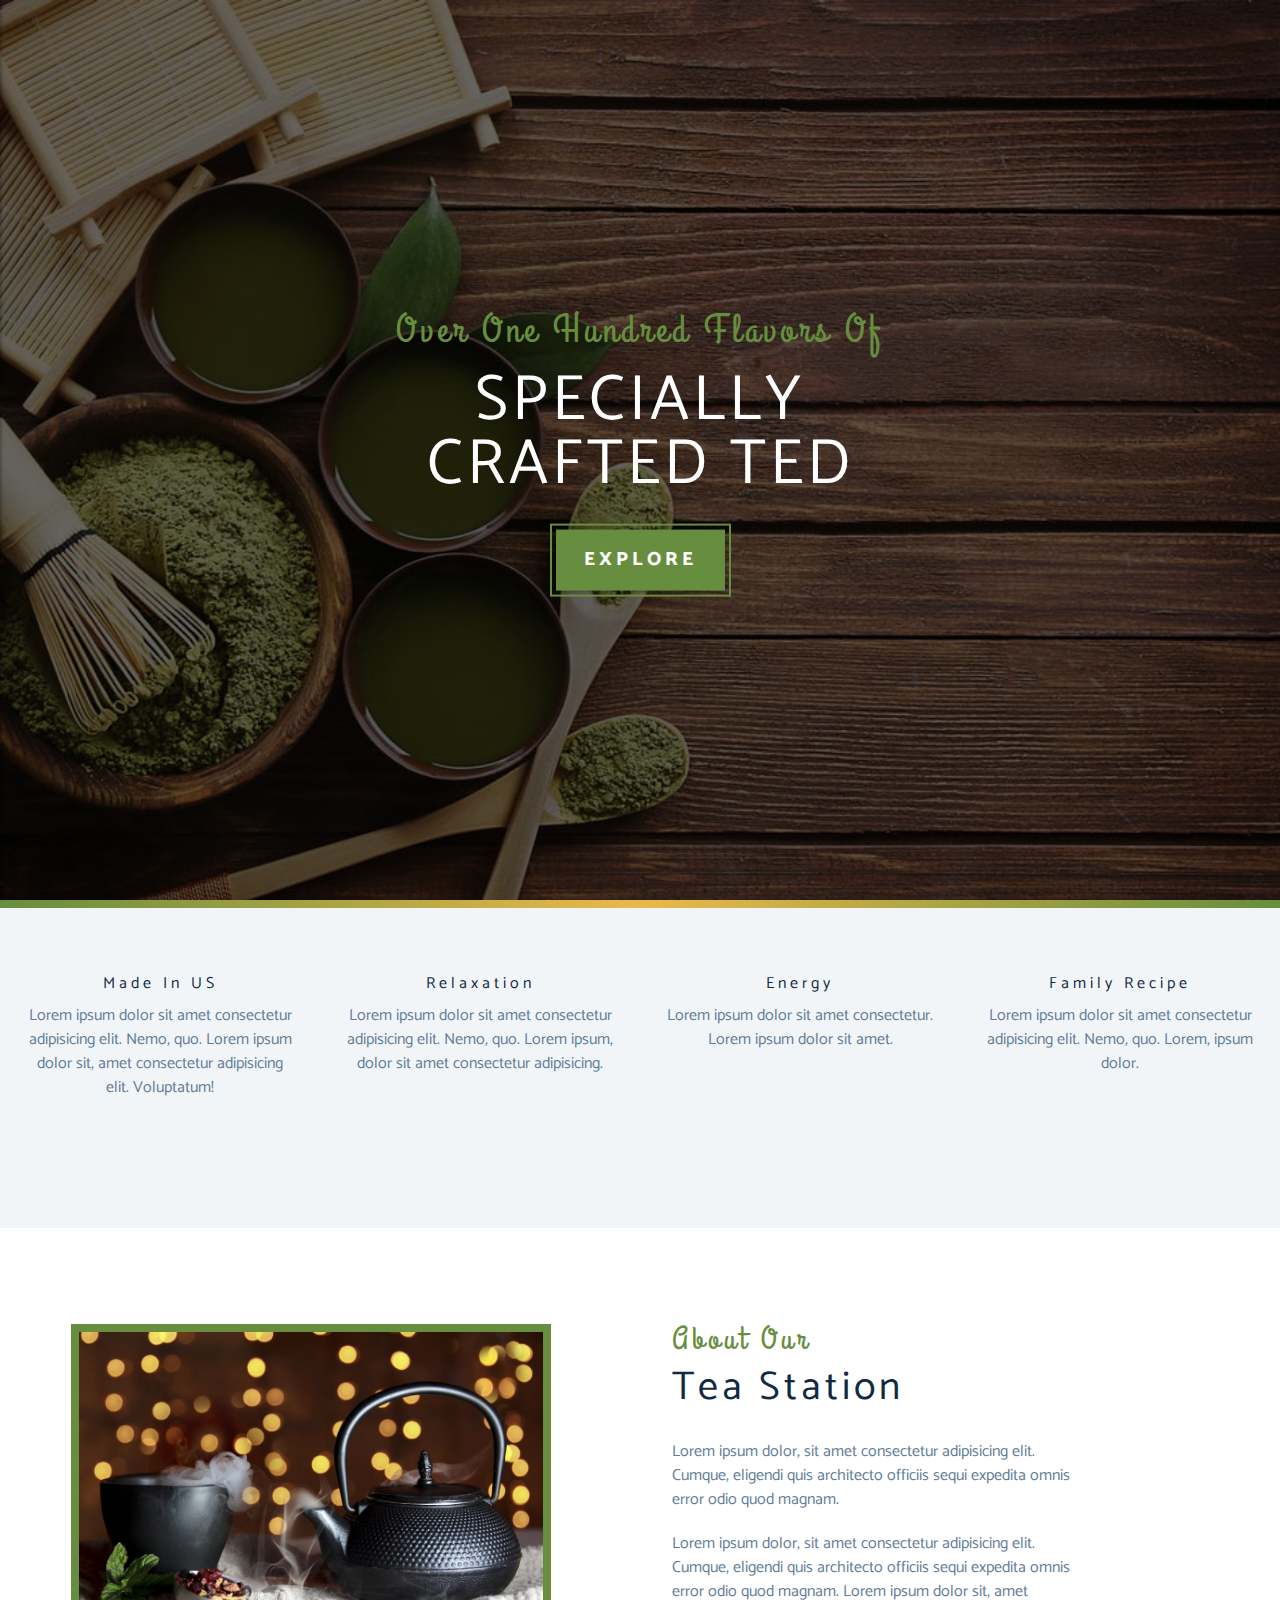
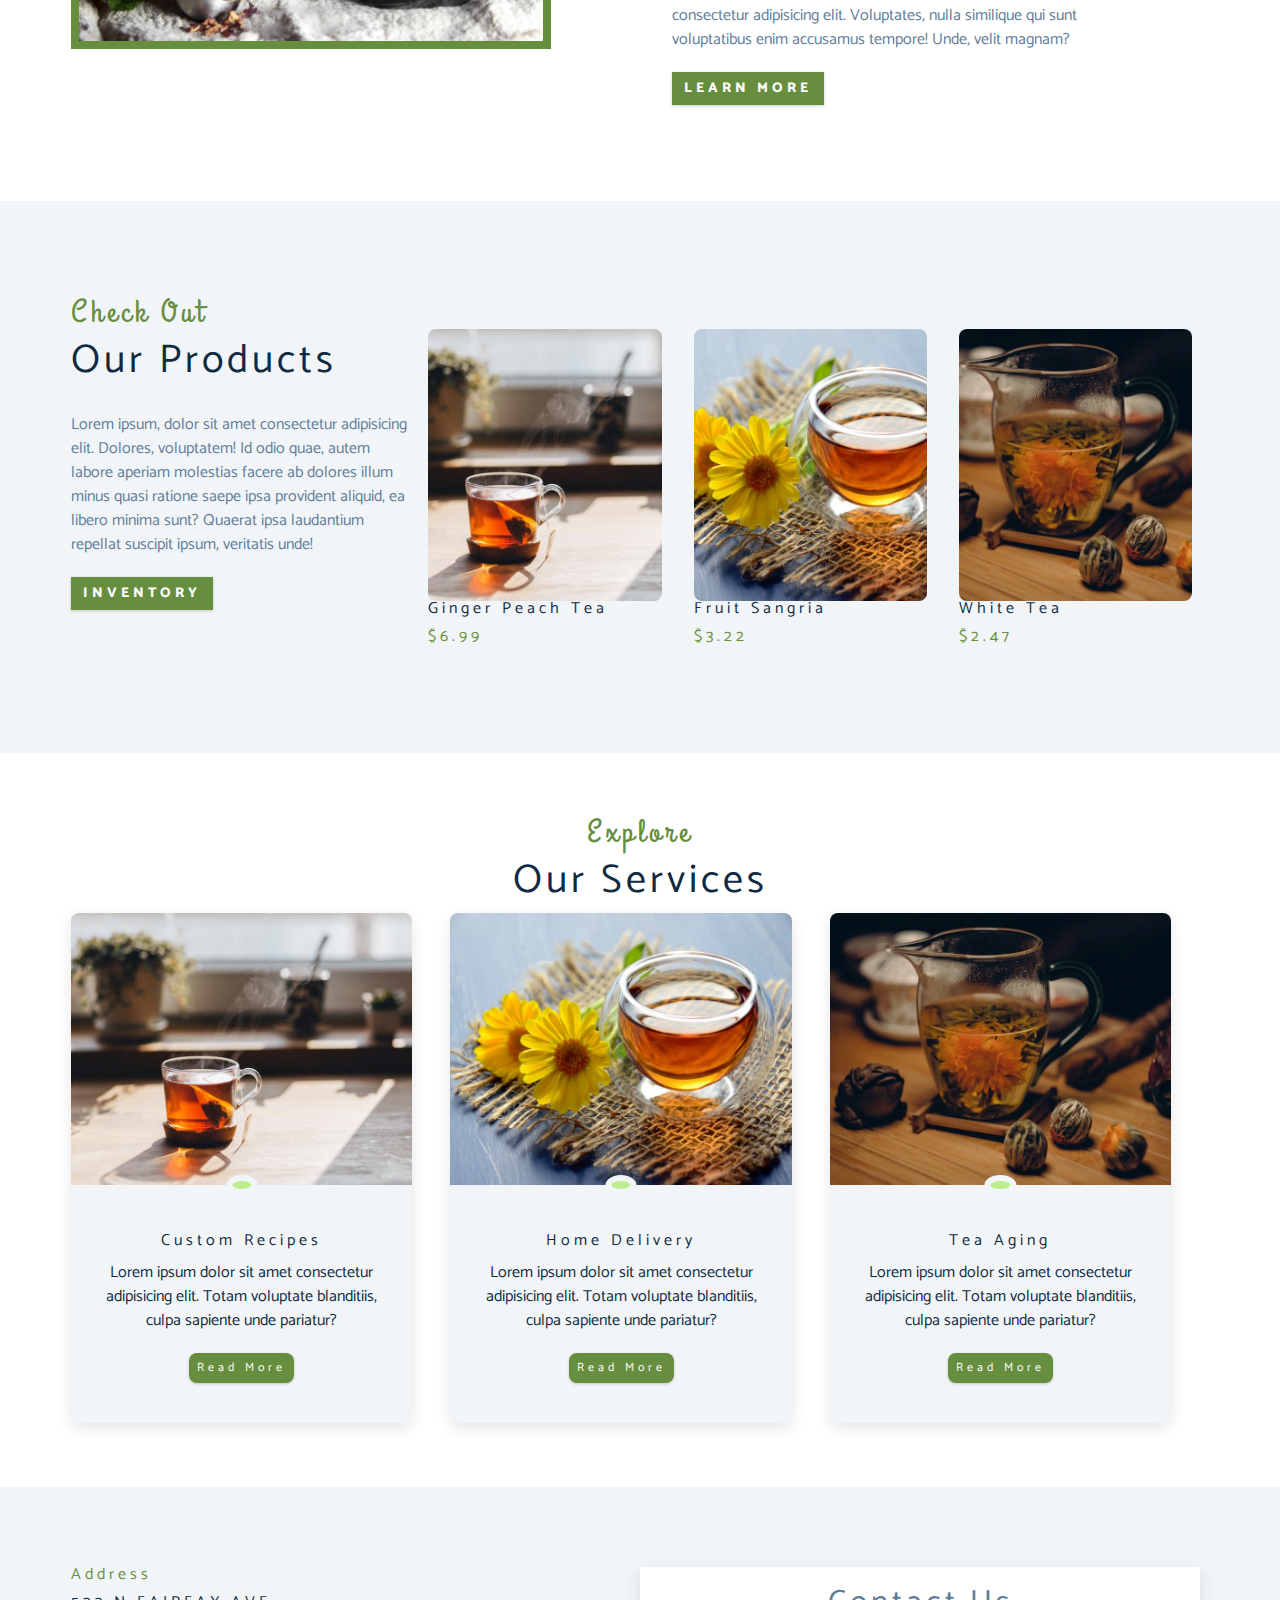
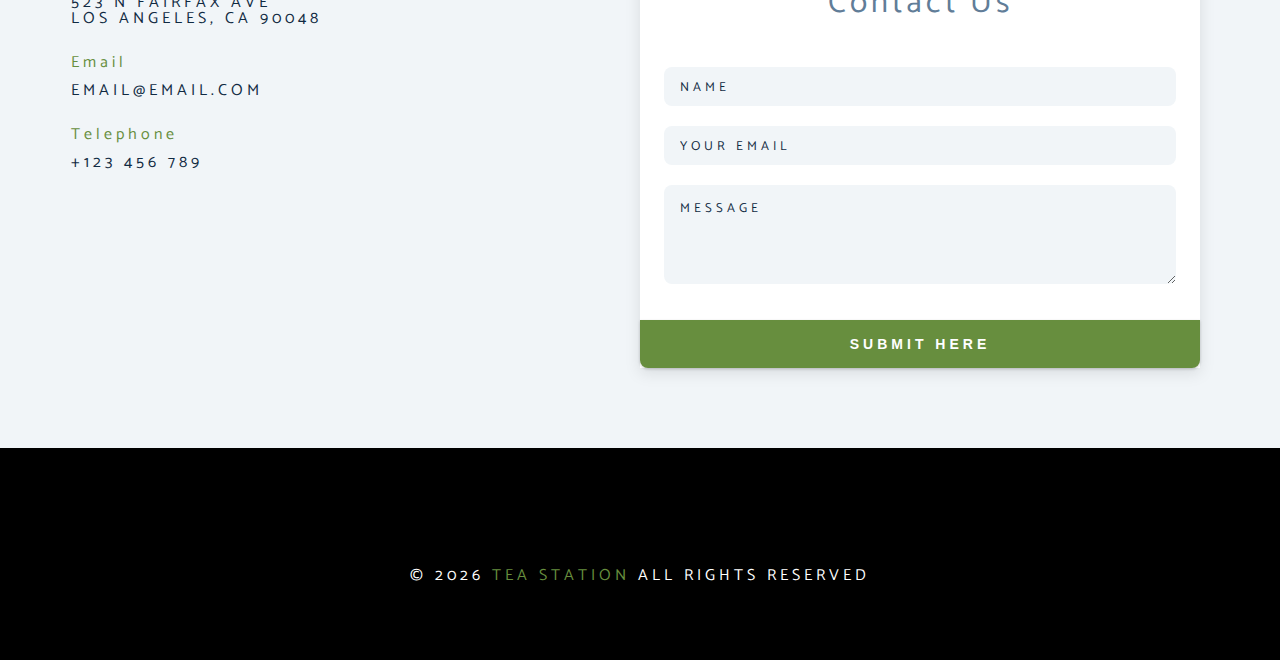
<file: index.html>
<!DOCTYPE html>
<html lang="en">

<head>
  <meta charset="UTF-8">
  <meta http-equiv="X-UA-Compatible" content="IE=edge">
  <meta name="viewport" content="width=device-width, initial-scale=1.0">
  <title>Tea Station || Home</title>

  <!-- Font Aweseome Icons /cdnj -->
  <link rel="stylesheet" href="https://cdnjs.cloudflare.com/ajax/libs/font-awesome/6.1.1/css/all.min.css"
    integrity="sha512-KfkfwYDsLkIlwQp6LFnl8zNdLGxu9YAA1QvwINks4PhcElQSvqcyVLLD9aMhXd13uQjoXtEKNosOWaZqXgel0g=="
    crossorigin="anonymous" referrerpolicy="no-referrer" />

  <!-- css style -->
  <link rel="stylesheet" href="css/style.css">
</head>

<body>
  <!-- navbar -->
  <!-- nav button -->
  <span class="nav-btn" id="nav-btn">
    <i class="fas fa-bars"></i>
  </span>
  <nav class="navbar" id="navbar">
    <div class="navbar-header">
      <span class="nav-close" id="nav-close">
        <i class="fas fa-times"></i>
      </span>
    </div>
    <ul class="nav-items">
      <li><a href="index.html" class="nav-link">home</a></li>
      <li><a href="skills.html" class="nav-link">skills</a></li>
      <li><a href="about.html" class="nav-link">about</a></li>
      <li><a href="products.html" class="nav-link">products</a></li>
    </ul>
  </nav>

  <!-- header -->
  <header class="header">
    <section class="banner">
      <h2>Over one hundred flavors of</h2>
      <h1>specially <br>
        crafted ted
      </h1>
      <a href="skills.html" title="Skills" class="btn banner-btn">
        explore
      </a>
    </section>
  </header>
  <!-- /header-->

  <!-- content divider -->
  <section class="content-divider"></section>
  <!-- /content divider -->

  <!-- main -->
  <main class="content">
    <!-- product skills section -->
    <section class="product-skills clearfix">
      <!-- single skill -->
      <article class="product-skill">
        <span class="skill-icon">
          <i class="fas fa-mug-hot"></i>
        </span>

        <h4 class="skill-title">made in US</h4>

        <p class="skill-text">Lorem ipsum dolor sit amet consectetur adipisicing elit. Nemo, quo. Lorem ipsum dolor sit,
          amet consectetur adipisicing elit. Voluptatum!</p>
      </article>
      <!-- /single skill -->

      <!-- single skill -->
      <article class="product-skill">
        <span class="skill-icon">
          <i class="fas fa-glass-cheers"></i>
        </span>

        <h4 class="skill-title">relaxation</h4>

        <p class="skill-text">Lorem ipsum dolor sit amet consectetur adipisicing elit. Nemo, quo. Lorem ipsum, dolor sit
          amet consectetur adipisicing.</p>
      </article>
      <!-- /single skill -->

      <!-- single skill -->
      <article class="product-skill">
        <span class="skill-icon">
          <i class="fas fa-bomb"></i>
        </span>

        <h4 class="skill-title">energy</h4>

        <p class="skill-text">Lorem ipsum dolor sit amet consectetur. Lorem ipsum dolor sit amet.</p>
      </article>
      <!-- /single skill -->

      <!-- single skill -->
      <article class="product-skill">
        <span class="skill-icon">
          <i class="fas fa-mortar-pestle"></i>
        </span>

        <h4 class="skill-title">family recipe</h4>

        <p class="skill-text">Lorem ipsum dolor sit amet consectetur adipisicing elit. Nemo, quo. Lorem, ipsum dolor.
        </p>
      </article>
      <!-- /single skill -->
    </section>
    <!-- /product skills section -->

    <!-- about section -->
    <section class="about-section">
      <div class="section-center clearfix">
        <!-- about img -->
        <article class="about-img">
          <div class="about-picture-container">
            <img src="./images/about-bcg.jpeg" alt="tea kettle" class="about-picture">
          </div>
        </article>

        <!-- about info -->
        <article class="about-info">
          <!-- section title -->
          <div class="section-title">
            <h3>about our</h3>
            <h2>tea station</h2>
          </div>

          <p class="about-text">Lorem ipsum dolor, sit amet consectetur adipisicing elit. Cumque, eligendi quis
            architecto officiis sequi expedita omnis error odio quod magnam.</p>

          <p class="about-text">Lorem ipsum dolor, sit amet consectetur adipisicing elit. Cumque, eligendi quis
            architecto
            officiis sequi expedita omnis error odio quod magnam. Lorem ipsum dolor sit, amet consectetur adipisicing
            elit. Voluptates, nulla similique qui sunt voluptatibus enim accusamus tempore! Unde, velit magnam?</p>

          <a href="about.html" aria-multiline="go to about page" class="btn">learn more</a>

        </article>
      </div>
    </section>
    <!-- /about section-->

    <!-- products -->
    <section class="products">
      <section class="section-center clearfix">
        <!-- products-info -->
        <article class="products-info">
          <!-- section title -->
          <div class="section-title">
            <h3>check out</h3>

            <h2>our products</h2>
          </div>

          <p class="product-text">
            Lorem ipsum, dolor sit amet consectetur adipisicing elit. Dolores, voluptatem! Id odio quae, autem labore
            aperiam molestias facere ab dolores illum minus quasi ratione saepe ipsa provident aliquid, ea libero minima
            sunt? Quaerat ipsa laudantium repellat suscipit ipsum, veritatis unde!
          </p>
          <a href="products.html" class="btn" title="inventory">inventory</a>
        </article>

        <!-- products-inventory -->
        <article class="products-inventory clearfix">
          <!-- single product -->
          <div class="product">
            <img src="./images/product-1.jpeg" alt="single product" class="product-img">

            <h4 class="product-title">ginger peach tea</h4>
            <h4 class="product-price">$6.99</h4>
          </div>
          <!-- /single product -->

          <!-- single product -->
          <div class="product">
            <img src="./images/product-2.jpeg" alt="single product" class="product-img">

            <h4 class="product-title">fruit sangria</h4>
            <h4 class="product-price">$3.22</h4>
          </div>
          <!-- /single product -->

          <!-- single product -->
          <div class="product">
            <img src="./images/product-3.jpeg" alt="single product" class="product-img">

            <h4 class="product-title">white tea</h4>
            <h4 class="product-price">$2.47</h4>
          </div>
          <!-- /single product -->
        </article>
        <!-- /products inventory -->
      </section>
    </section>
    <!-- /products -->

    <!-- services -->
    <section class="services">
      <!-- section title -->
      <div class="section-title services-title">
        <h3>explore</h3>
        <h2>our services</h2>
      </div>

      <div class="section-center clearfix">
        <!-- single card -->
        <article class="service-card">
          <!-- img container -->
          <div class="service-img-container">
            <img src="./images/product-1.jpeg" alt="single product" class="service-img">

            <!--service icon -->
            <span class="service-icon">
              <i class="fas fa-mortar-pestle fa-fw"></i>
            </span>
          </div>

          <!-- service info -->
          <div class="service-info">
            <h4>custom recipes</h4>

            <p>
              Lorem ipsum dolor sit amet consectetur adipisicing elit. Totam voluptate blanditiis, culpa sapiente unde
              pariatur?
            </p>

            <a href="products.html" class="btn service-btn" title="read more">read more</a>
          </div>
        </article>
        <!-- /single card -->

        <!-- single card -->
        <article class="service-card">
          <!-- img container -->
          <div class="service-img-container">
            <img src="./images/product-2.jpeg" alt="single product" class="service-img">

            <!--service icon -->
            <span class="service-icon">
              <i class="fas fa-home fa-fw"></i>
            </span>
          </div>

          <!-- service info -->
          <div class="service-info">
            <h4>home delivery</h4>

            <p>
              Lorem ipsum dolor sit amet consectetur adipisicing elit. Totam voluptate blanditiis, culpa sapiente unde
              pariatur?
            </p>

            <a href="products.html" class="btn service-btn" title="read more">read more</a>
          </div>
        </article>
        <!-- /single card -->

        <!-- single card -->
        <article class="service-card">
          <!-- img container -->
          <div class="service-img-container">
            <img src="./images/product-3.jpeg" alt="single product" class="service-img">

            <!--service icon -->
            <span class="service-icon">
              <i class="fas fa-mug-hot fa-fw"></i>
            </span>
          </div>

          <!-- service info -->
          <div class="service-info">
            <h4>tea aging</h4>

            <p>
              Lorem ipsum dolor sit amet consectetur adipisicing elit. Totam voluptate blanditiis, culpa sapiente unde
              pariatur?
            </p>

            <a href="products.html" class="btn service-btn" title="read more">read more</a>
          </div>
        </article>
        <!-- /single card -->
      </div>
    </section>
    <!-- /services -->

    <!-- contact section -->
    <section class="contact">
      <div class="section-center clearfix">
        <!-- contact info  -->
        <article class="contact-info">
          <!-- contact item -->
          <div class="contact-item">
            <h4 class="contact-title">
              <span class="contact-icon">
                <i class="fas fa-location-arrow"></i>
              </span>
              address
            </h4>

            <h4 class="contact-text">
              523 N Fairfax Ave <br>
              Los Angeles, CA 90048
            </h4>
          </div>
          <!-- /contact item -->

          <!-- contact item -->
          <div class="contact-item">
            <h4 class="contact-title">
              <span class="contact-icon">
                <i class="fas fa-envelope"></i>
              </span>
              email
            </h4>

            <h4 class="contact-text">
              email@email.com
            </h4>
          </div>
          <!-- /contact item -->

          <!-- contact item -->
          <div class="contact-item">
            <h4 class="contact-title">
              <span class="contact-icon">
                <i class="fas fa-phone"></i>
              </span>
              telephone
            </h4>

            <h4 class="contact-text">
              +123 456 789
            </h4>
          </div>
          <!-- /contact item -->
        </article>
        <!-- /contact info -->

        <!-- contact-form -->
        <article class="contact-form">
          <h3>contact us</h3>
          <form action="https://formspree.io/f/xzbobevq" method="POST">
            <div class="form-group">
              <!-- inputs -->
              <input type="text" placeholder="name" class="form-control" name="name">

              <input type="email" name="email" id="" placeholder="your email" class="form-control">

              <textarea name="message" rows="5" placeholder="message" class="form-control"></textarea>
            </div>

            <!-- button -->
            <button type="submit" class="submit-btn btn">submit here</button>
          </form>
        </article>
        <!-- /contact form -->
      </div>
    </section>
    <!-- /contact section -->
  </main>

  <!-- footer -->
  <footer class="footer">
    <div class="section-center">
      <div class="social-icons">
        <!-- social icon -->
        <a href="#" class="social-icon">
          <i class="fab fa-facebook"></i>
        </a>

        <!-- social icon -->
        <a href="#" class="social-icon">
          <i class="fab fa-twitter"></i>
        </a>

        <!-- social icon -->
        <a href="#" class="social-icon">
          <i class="fab fa-instagram"></i>
        </a>

        <h4 class="footer-text">
          &copy; <span id="date">2020</span>
          <span>tea station</span>
          all rights reserved
        </h4>
      </div>
    </div>
  </footer>

  <!-- /footer -->

  <!-- /main -->





  <script src="app.js"></script>

</body>

</html>
</file>
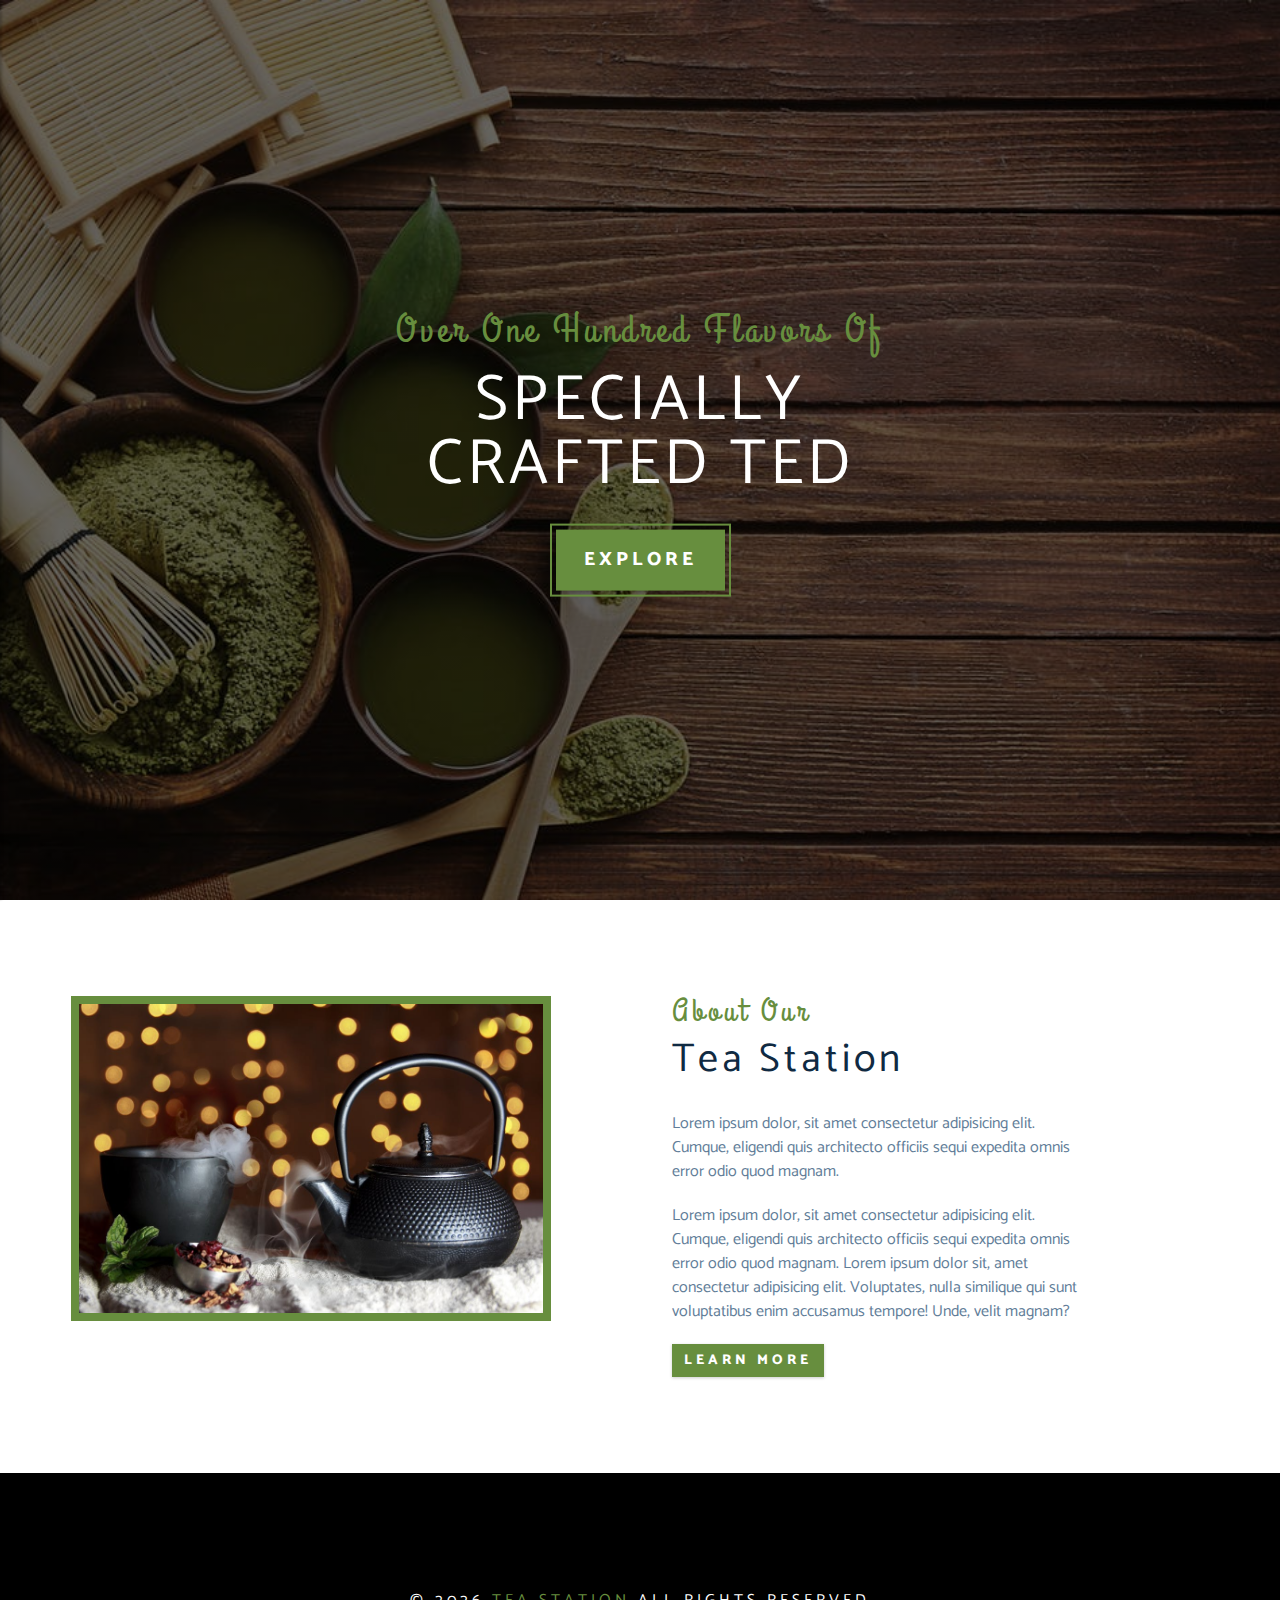
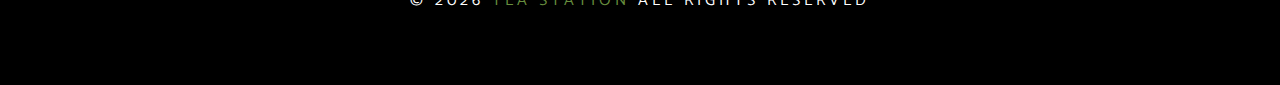
<file: about.html>
<!DOCTYPE html>
<html lang="en">

<head>
  <meta charset="UTF-8">
  <meta
    http-equiv="X-UA-Compatible"
    content="IE=edge"
  >
  <meta
    name="viewport"
    content="width=device-width, initial-scale=1.0"
  >
  <title>Tea Station || About</title>

  <!-- Font Aweseome Icons /cdnj -->
  <link
    rel="stylesheet"
    href="https://cdnjs.cloudflare.com/ajax/libs/font-awesome/6.1.1/css/all.min.css"
    integrity="sha512-KfkfwYDsLkIlwQp6LFnl8zNdLGxu9YAA1QvwINks4PhcElQSvqcyVLLD9aMhXd13uQjoXtEKNosOWaZqXgel0g=="
    crossorigin="anonymous"
    referrerpolicy="no-referrer"
  />

  <!-- css style -->
  <link
    rel="stylesheet"
    href="css/style.css"
  >
</head>

<body>
  <!-- navbar -->
  <!-- nav button -->
  <span class="nav-btn" id="nav-btn">
    <i class="fas fa-bars"></i>
  </span>
  <nav class="navbar" id="navbar">
    <div class="navbar-header">
      <span class="nav-close" id="nav-close">
        <i class="fas fa-times"></i>
      </span>
    </div>
    <ul class="nav-items">
      <li><a href="index.html" class="nav-link">home</a></li>
      <li><a href="skills.html" class="nav-link">skills</a></li>
      <li><a href="about.html" class="nav-link">about</a></li>
      <li><a href="products.html" class="nav-link">products</a></li>
    </ul>
  </nav>

  <!-- header -->
  <header class="header">
    <section class="banner">
      <h2>Over one hundred flavors of</h2>
      <h1>specially <br>
        crafted ted
      </h1>
      <a
        href="skills.html"
        title="Skills"
        class="btn banner-btn"
      >
        explore
      </a>
    </section>
  </header>
  <!-- /header-->

  <!-- about section -->
  <section class="about-section">
    <div class="section-center clearfix">
      <!-- about img -->
      <article class="about-img">
        <div class="about-picture-container">
          <img
            src="./images/about-bcg.jpeg"
            alt="tea kettle"
            class="about-picture"
          >
        </div>
      </article>

      <!-- about info -->
      <article class="about-info">
        <!-- section title -->
        <div class="section-title">
          <h3>about our</h3>
          <h2>tea station</h2>
        </div>

        <p class="about-text">Lorem ipsum dolor, sit amet consectetur adipisicing elit. Cumque, eligendi quis
          architecto officiis sequi expedita omnis error odio quod magnam.</p>

        <p class="about-text">Lorem ipsum dolor, sit amet consectetur adipisicing elit. Cumque, eligendi quis
          architecto
          officiis sequi expedita omnis error odio quod magnam. Lorem ipsum dolor sit, amet consectetur adipisicing
          elit. Voluptates, nulla similique qui sunt voluptatibus enim accusamus tempore! Unde, velit magnam?</p>

        <a
          href="about.html"
          aria-multiline="go to about page"
          class="btn"
        >learn more</a>

      </article>
    </div>
  </section>
  <!-- /about section-->



  <!-- footer -->
  <footer class="footer">
    <div class="section-center">
      <div class="social-icons">
        <!-- social icon -->
        <a
          href="#"
          class="social-icon"
        >
          <i class="fab fa-facebook"></i>
        </a>

        <!-- social icon -->
        <a
          href="#"
          class="social-icon"
        >
          <i class="fab fa-twitter"></i>
        </a>

        <!-- social icon -->
        <a
          href="#"
          class="social-icon"
        >
          <i class="fab fa-instagram"></i>
        </a>

        <h4 class="footer-text">
          &copy; <span id="date">2020</span>
          <span>tea station</span>
          all rights reserved
        </h4>
      </div>
    </div>
  </footer>

  <!-- /footer -->
  <script src="./settings.json"></script>
  <script src="./app.js"></script>
  <script src="app.js"></script>

</body>

</html>
</file>
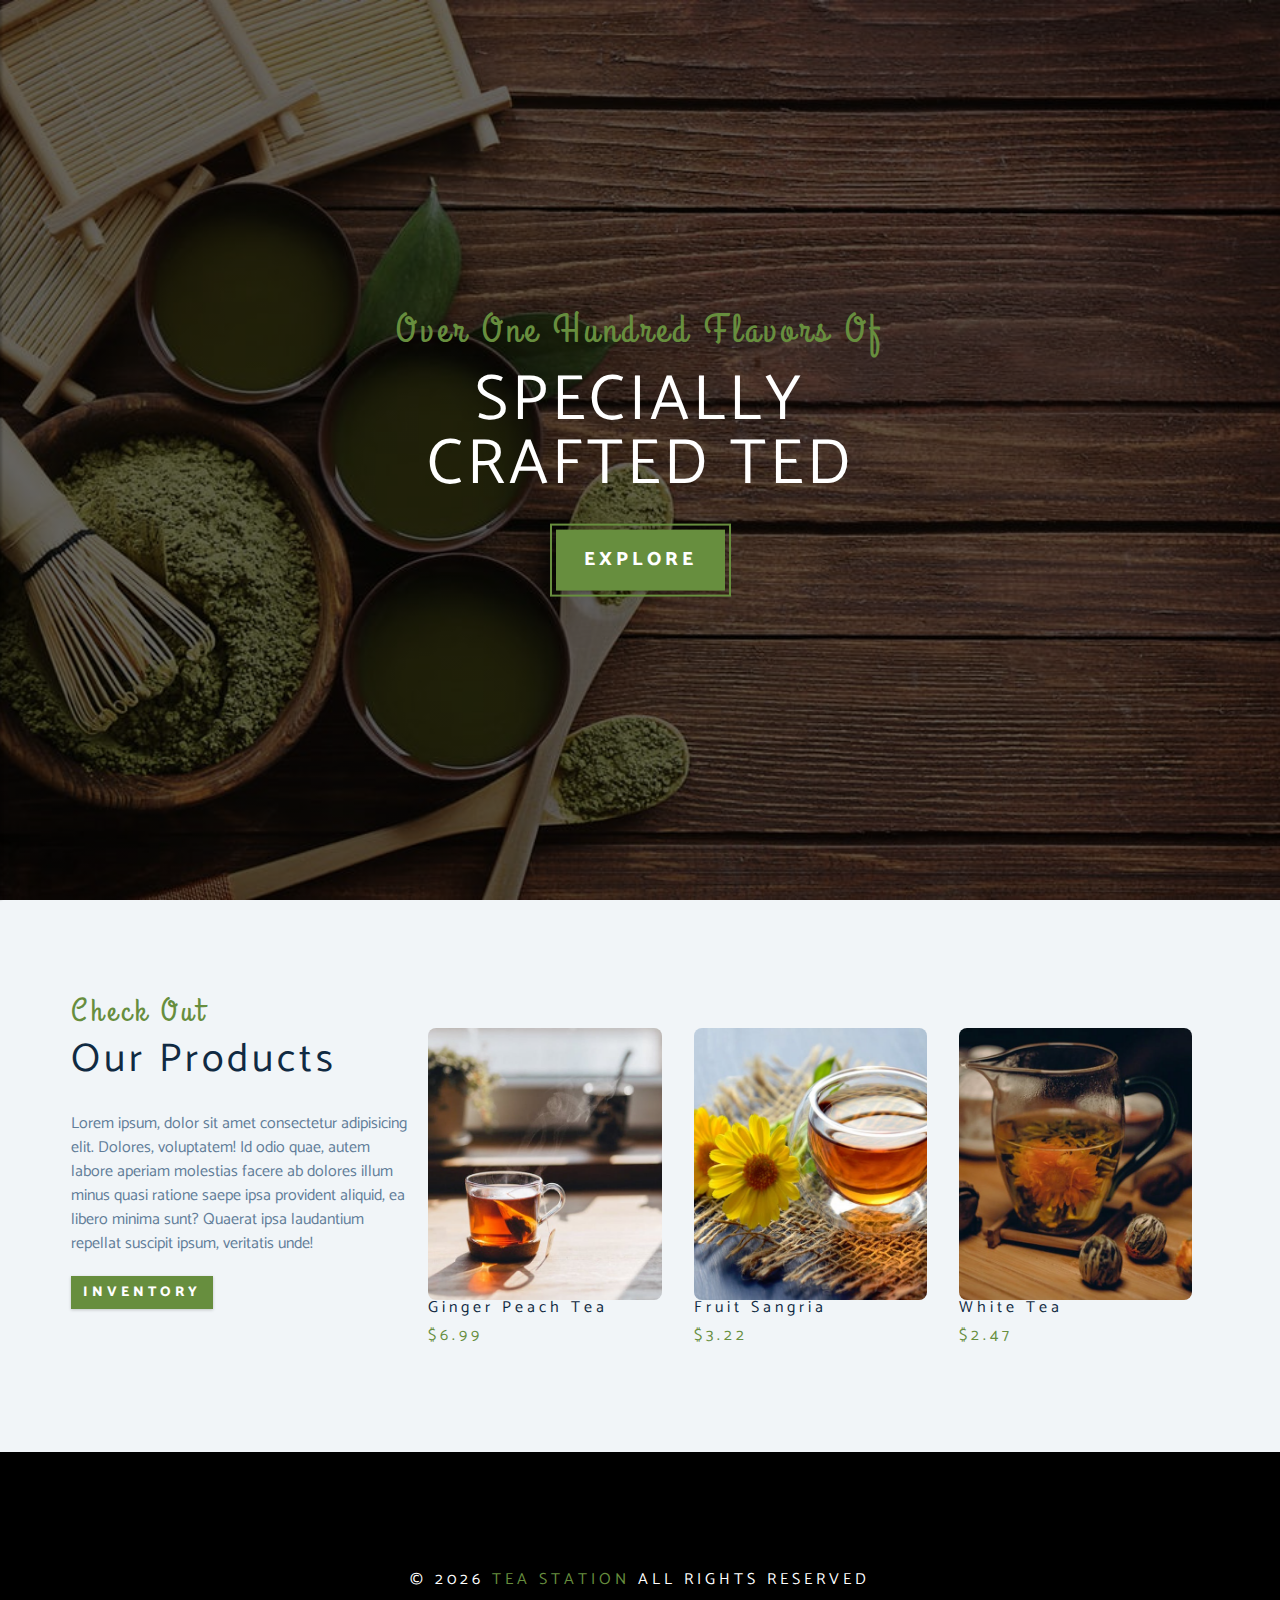
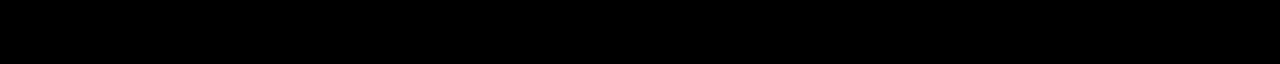
<file: products.html>
<!DOCTYPE html>
<html lang="en">

<head>
  <meta charset="UTF-8">
  <meta http-equiv="X-UA-Compatible" content="IE=edge">
  <meta name="viewport" content="width=device-width, initial-scale=1.0">
  <title>Tea Station || Products</title>

  <!-- Font Aweseome Icons /cdnj -->
  <link rel="stylesheet" href="https://cdnjs.cloudflare.com/ajax/libs/font-awesome/6.1.1/css/all.min.css"
    integrity="sha512-KfkfwYDsLkIlwQp6LFnl8zNdLGxu9YAA1QvwINks4PhcElQSvqcyVLLD9aMhXd13uQjoXtEKNosOWaZqXgel0g=="
    crossorigin="anonymous" referrerpolicy="no-referrer" />

  <!-- css style -->
  <link rel="stylesheet" href="css/style.css">
</head>

<body>
  <!-- navbar -->
  <!-- nav button -->
  <span class="nav-btn" id="nav-btn">
    <i class="fas fa-bars"></i>
  </span>
  <nav class="navbar" id="navbar">
    <div class="navbar-header">
      <span class="nav-close" id="nav-close">
        <i class="fas fa-times"></i>
      </span>
    </div>
    <ul class="nav-items">
      <li><a href="index.html" class="nav-link">home</a></li>
      <li><a href="skills.html" class="nav-link">skills</a></li>
      <li><a href="about.html" class="nav-link">about</a></li>
      <li><a href="products.html" class="nav-link">products</a></li>
    </ul>
  </nav>

  <!-- header -->
  <header class="header">
    <section class="banner">
      <h2>Over one hundred flavors of</h2>
      <h1>specially <br>
        crafted ted
      </h1>
      <a href="skills.html" title="Skills" class="btn banner-btn">
        explore
      </a>
    </section>
  </header>
  <!-- /header-->

  <!-- products -->
  <section class="products">
    <section class="section-center clearfix">
      <!-- products-info -->
      <article class="products-info">
        <!-- section title -->
        <div class="section-title">
          <h3>check out</h3>

          <h2>our products</h2>
        </div>

        <p class="product-text">
          Lorem ipsum, dolor sit amet consectetur adipisicing elit. Dolores, voluptatem! Id odio quae, autem labore
          aperiam molestias facere ab dolores illum minus quasi ratione saepe ipsa provident aliquid, ea libero minima
          sunt? Quaerat ipsa laudantium repellat suscipit ipsum, veritatis unde!
        </p>
        <a href="products.html" class="btn" title="inventory">inventory</a>
      </article>

      <!-- products-inventory -->
      <article class="products-inventory clearfix">
        <!-- single product -->
        <div class="product">
          <img src="./images/product-1.jpeg" alt="single product" class="product-img">

          <h4 class="product-title">ginger peach tea</h4>
          <h4 class="product-price">$6.99</h4>
        </div>
        <!-- /single product -->

        <!-- single product -->
        <div class="product">
          <img src="./images/product-2.jpeg" alt="single product" class="product-img">

          <h4 class="product-title">fruit sangria</h4>
          <h4 class="product-price">$3.22</h4>
        </div>
        <!-- /single product -->

        <!-- single product -->
        <div class="product">
          <img src="./images/product-3.jpeg" alt="single product" class="product-img">

          <h4 class="product-title">white tea</h4>
          <h4 class="product-price">$2.47</h4>
        </div>
        <!-- /single product -->
      </article>
      <!-- /products inventory -->
    </section>
  </section>
  <!-- /products -->


  <!-- footer -->
  <footer class="footer">
    <div class="section-center">
      <div class="social-icons">
        <!-- social icon -->
        <a href="#" class="social-icon">
          <i class="fab fa-facebook"></i>
        </a>

        <!-- social icon -->
        <a href="#" class="social-icon">
          <i class="fab fa-twitter"></i>
        </a>

        <!-- social icon -->
        <a href="#" class="social-icon">
          <i class="fab fa-instagram"></i>
        </a>

        <h4 class="footer-text">
          &copy; <span id="date">2020</span>
          <span>tea station</span>
          all rights reserved
        </h4>
      </div>
    </div>
  </footer>

  <!-- /footer -->
  <script src="./settings.json"></script>
  <script src="./app.js"></script>
  <script src="app.js"></script>

</body>

</html>
</file>
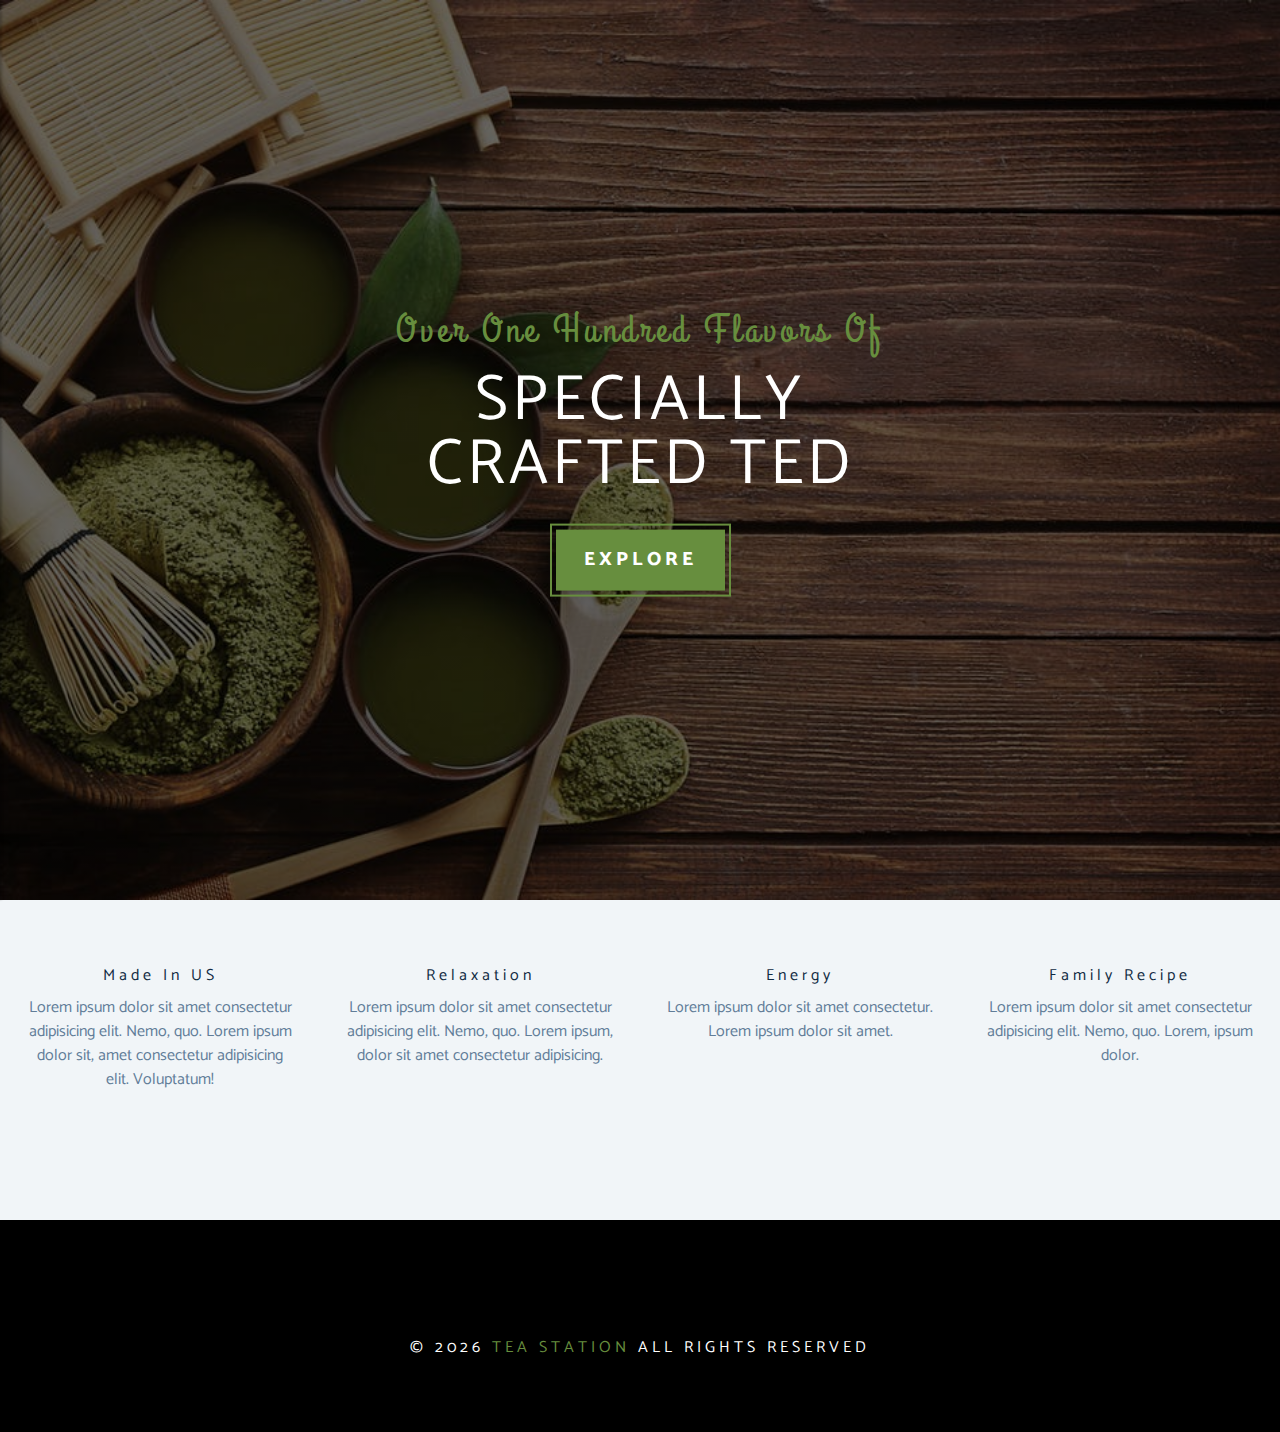
<file: skills.html>
<!DOCTYPE html>
<html lang="en">

<head>
  <meta charset="UTF-8">
  <meta http-equiv="X-UA-Compatible" content="IE=edge">
  <meta name="viewport" content="width=device-width, initial-scale=1.0">
  <title>Tea Station || Skills</title>

  <!-- Font Aweseome Icons /cdnj -->
  <link rel="stylesheet" href="https://cdnjs.cloudflare.com/ajax/libs/font-awesome/6.1.1/css/all.min.css"
    integrity="sha512-KfkfwYDsLkIlwQp6LFnl8zNdLGxu9YAA1QvwINks4PhcElQSvqcyVLLD9aMhXd13uQjoXtEKNosOWaZqXgel0g=="
    crossorigin="anonymous" referrerpolicy="no-referrer" />

  <!-- css style -->
  <link rel="stylesheet" href="css/style.css">
</head>

<body>
  <!-- navbar -->
  <!-- nav button -->
  <span class="nav-btn" id="nav-btn">
    <i class="fas fa-bars"></i>
  </span>
  <nav class="navbar" id="navbar">
    <div class="navbar-header">
      <span class="nav-close" id="nav-close">
        <i class="fas fa-times"></i>
      </span>
    </div>
    <ul class="nav-items">
      <li><a href="index.html" class="nav-link">home</a></li>
      <li><a href="skills.html" class="nav-link">skills</a></li>
      <li><a href="about.html" class="nav-link">about</a></li>
      <li><a href="products.html" class="nav-link">products</a></li>
    </ul>
  </nav>

  <!-- header -->
  <header class="header">
    <section class="banner">
      <h2>Over one hundred flavors of</h2>
      <h1>specially <br>
        crafted ted
      </h1>
      <a href="skills.html" title="Skills" class="btn banner-btn">
        explore
      </a>
    </section>
  </header>
  <!-- /header-->

  <!-- product skills section -->
  <section class="product-skills clearfix">
    <!-- single skill -->
    <article class="product-skill">
      <span class="skill-icon">
        <i class="fas fa-mug-hot"></i>
      </span>

      <h4 class="skill-title">made in US</h4>

      <p class="skill-text">Lorem ipsum dolor sit amet consectetur adipisicing elit. Nemo, quo. Lorem ipsum dolor sit,
        amet consectetur adipisicing elit. Voluptatum!</p>
    </article>
    <!-- /single skill -->

    <!-- single skill -->
    <article class="product-skill">
      <span class="skill-icon">
        <i class="fas fa-glass-cheers"></i>
      </span>

      <h4 class="skill-title">relaxation</h4>

      <p class="skill-text">Lorem ipsum dolor sit amet consectetur adipisicing elit. Nemo, quo. Lorem ipsum, dolor sit
        amet consectetur adipisicing.</p>
    </article>
    <!-- /single skill -->

    <!-- single skill -->
    <article class="product-skill">
      <span class="skill-icon">
        <i class="fas fa-bomb"></i>
      </span>

      <h4 class="skill-title">energy</h4>

      <p class="skill-text">Lorem ipsum dolor sit amet consectetur. Lorem ipsum dolor sit amet.</p>
    </article>
    <!-- /single skill -->

    <!-- single skill -->
    <article class="product-skill">
      <span class="skill-icon">
        <i class="fas fa-mortar-pestle"></i>
      </span>

      <h4 class="skill-title">family recipe</h4>

      <p class="skill-text">Lorem ipsum dolor sit amet consectetur adipisicing elit. Nemo, quo. Lorem, ipsum dolor.
      </p>
    </article>
    <!-- /single skill -->
  </section>
  <!-- /product skills section -->


  <!-- footer -->
  <footer class="footer">
    <div class="section-center">
      <div class="social-icons">
        <!-- social icon -->
        <a href="#" class="social-icon">
          <i class="fab fa-facebook"></i>
        </a>

        <!-- social icon -->
        <a href="#" class="social-icon">
          <i class="fab fa-twitter"></i>
        </a>

        <!-- social icon -->
        <a href="#" class="social-icon">
          <i class="fab fa-instagram"></i>
        </a>

        <h4 class="footer-text">
          &copy; <span id="date">2020</span>
          <span>tea station</span>
          all rights reserved
        </h4>
      </div>
    </div>
  </footer>

  <!-- /footer -->
  <script src="./settings.json"></script>
  <script src="./app.js"></script>
  <script src="app.js"></script>

</body>

</html>
</file>
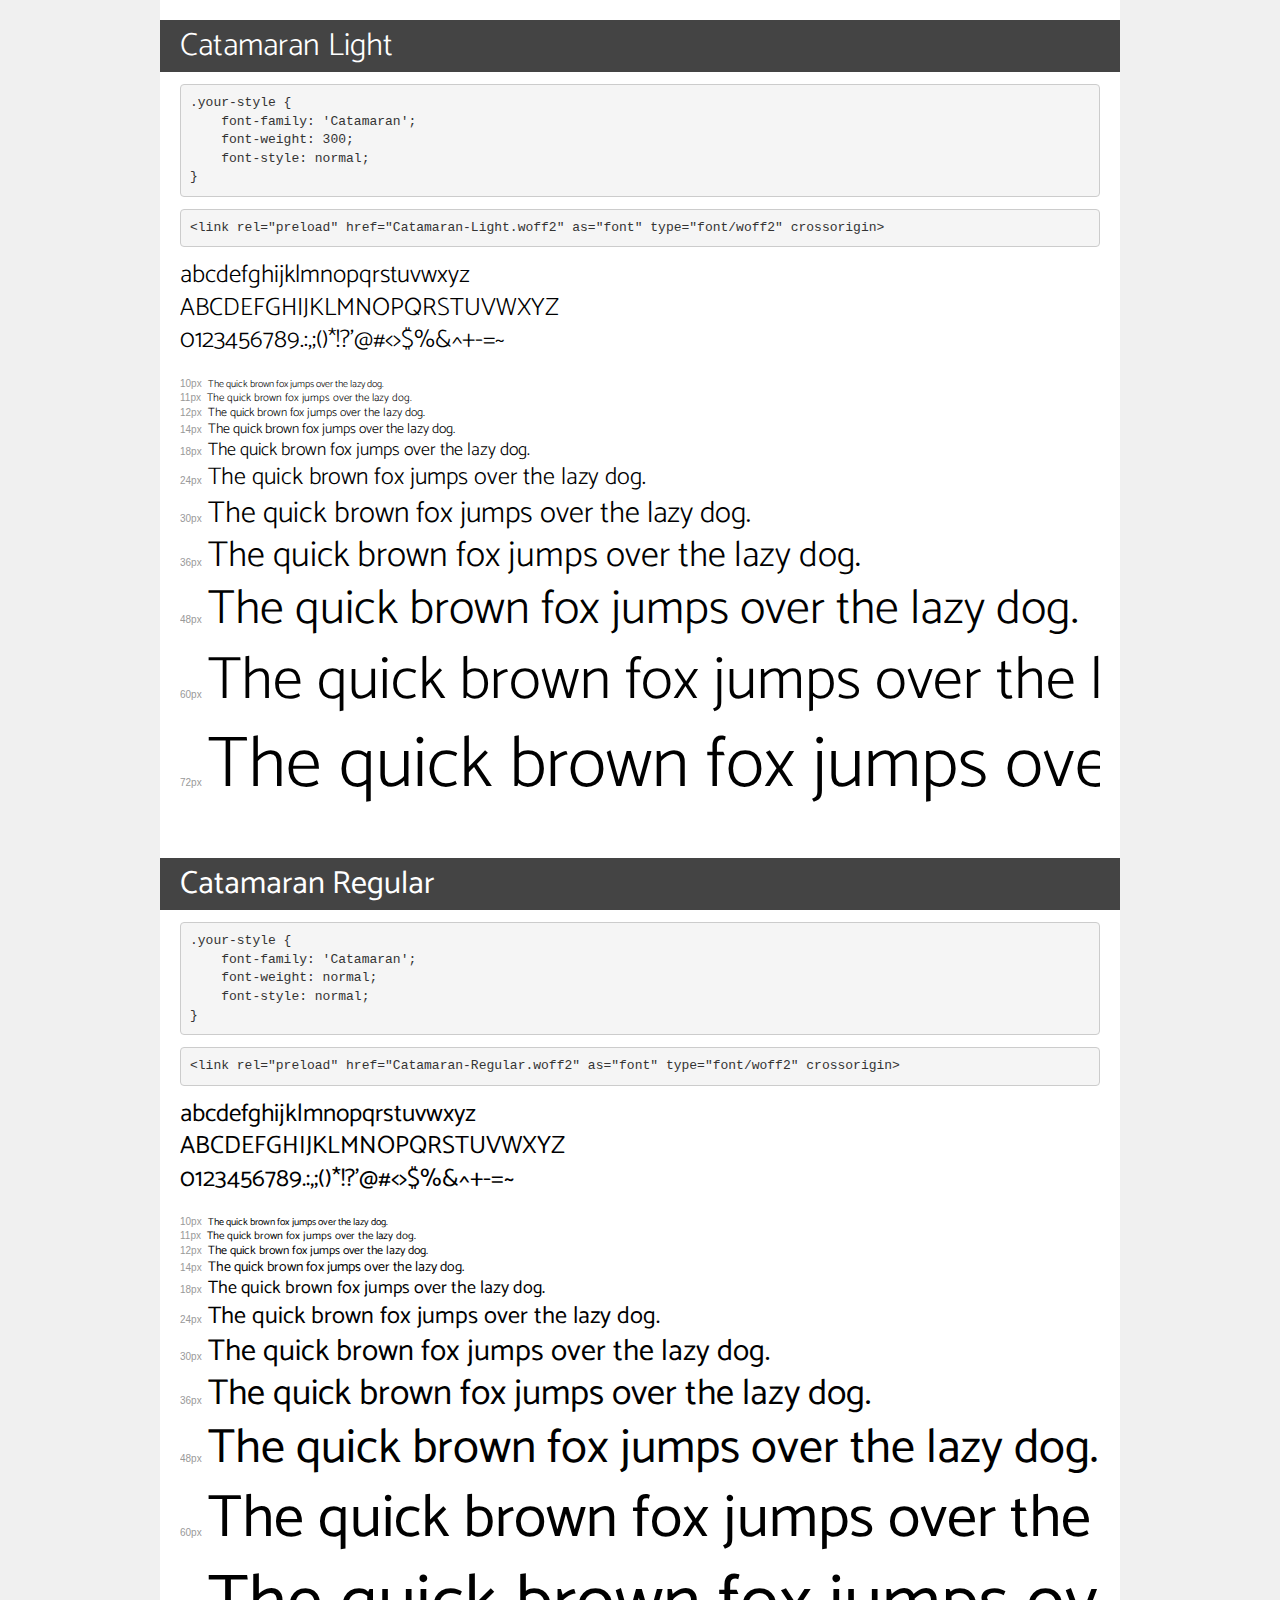
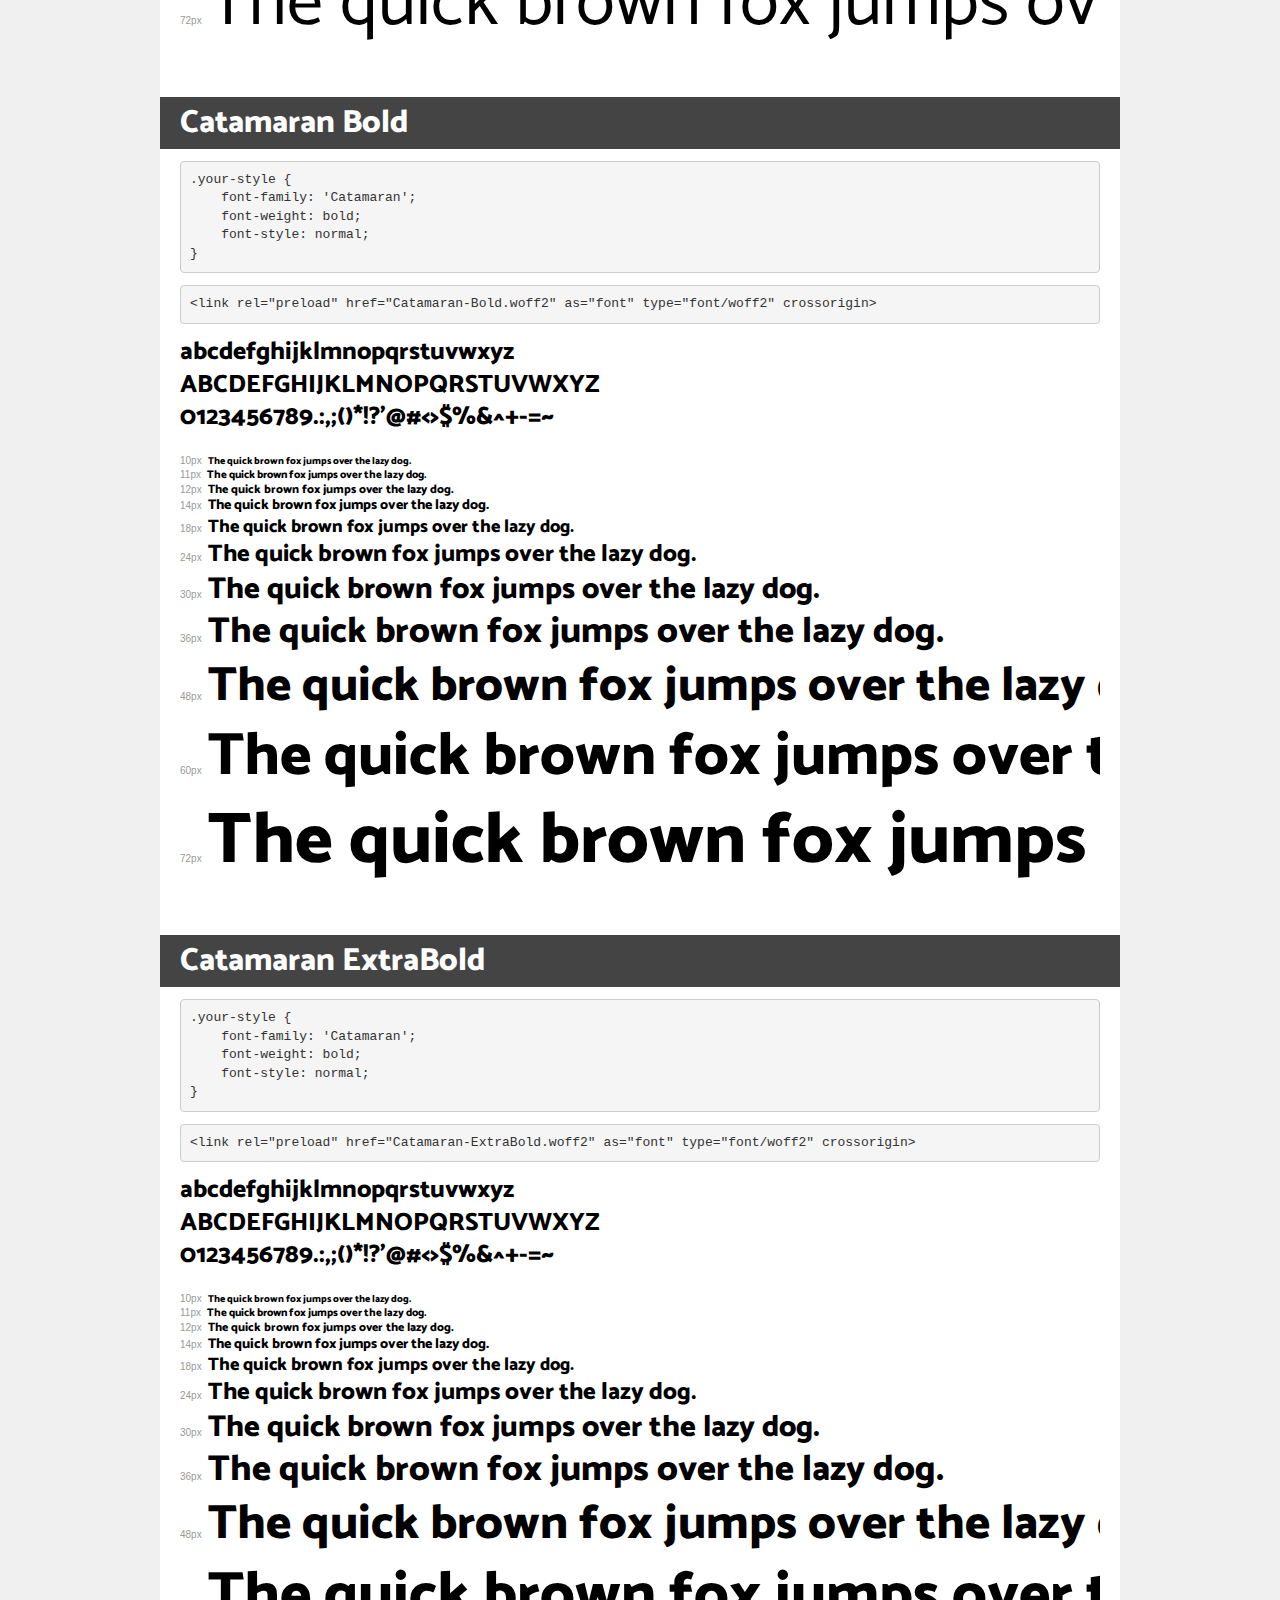
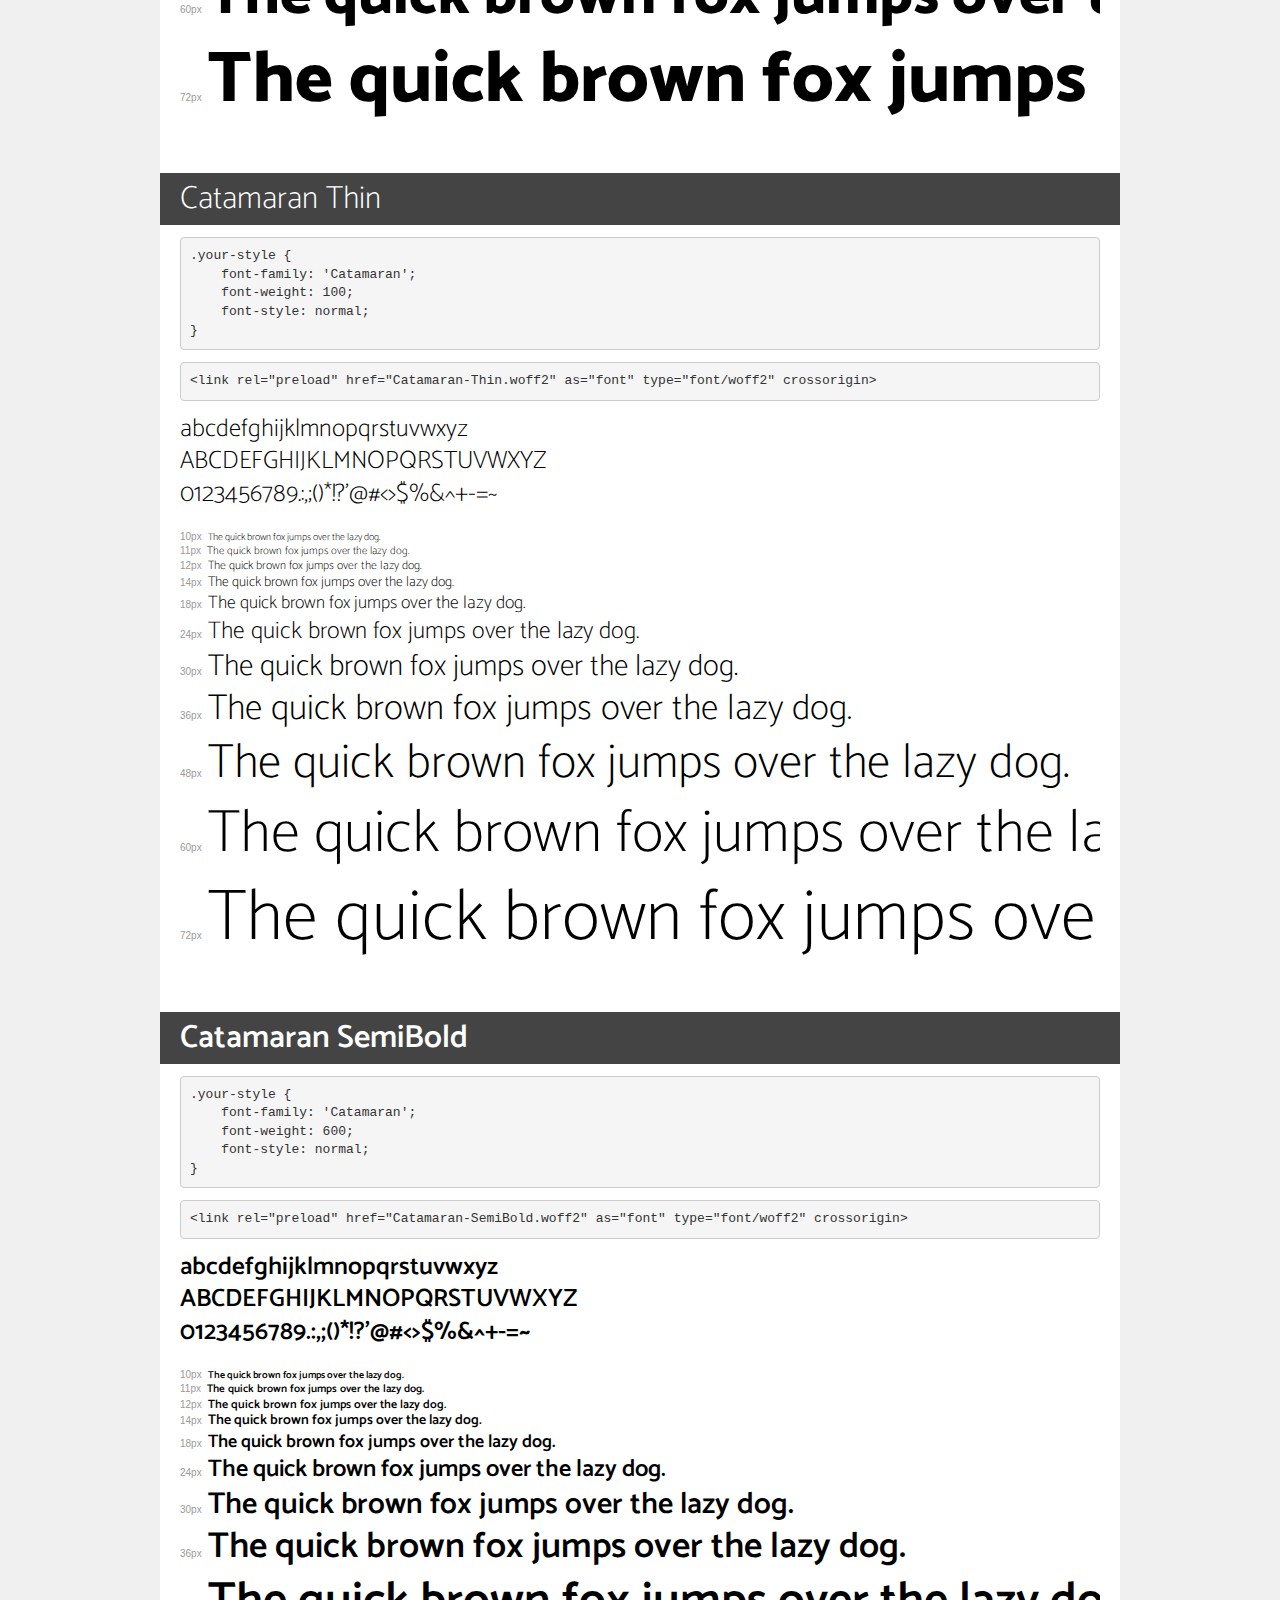
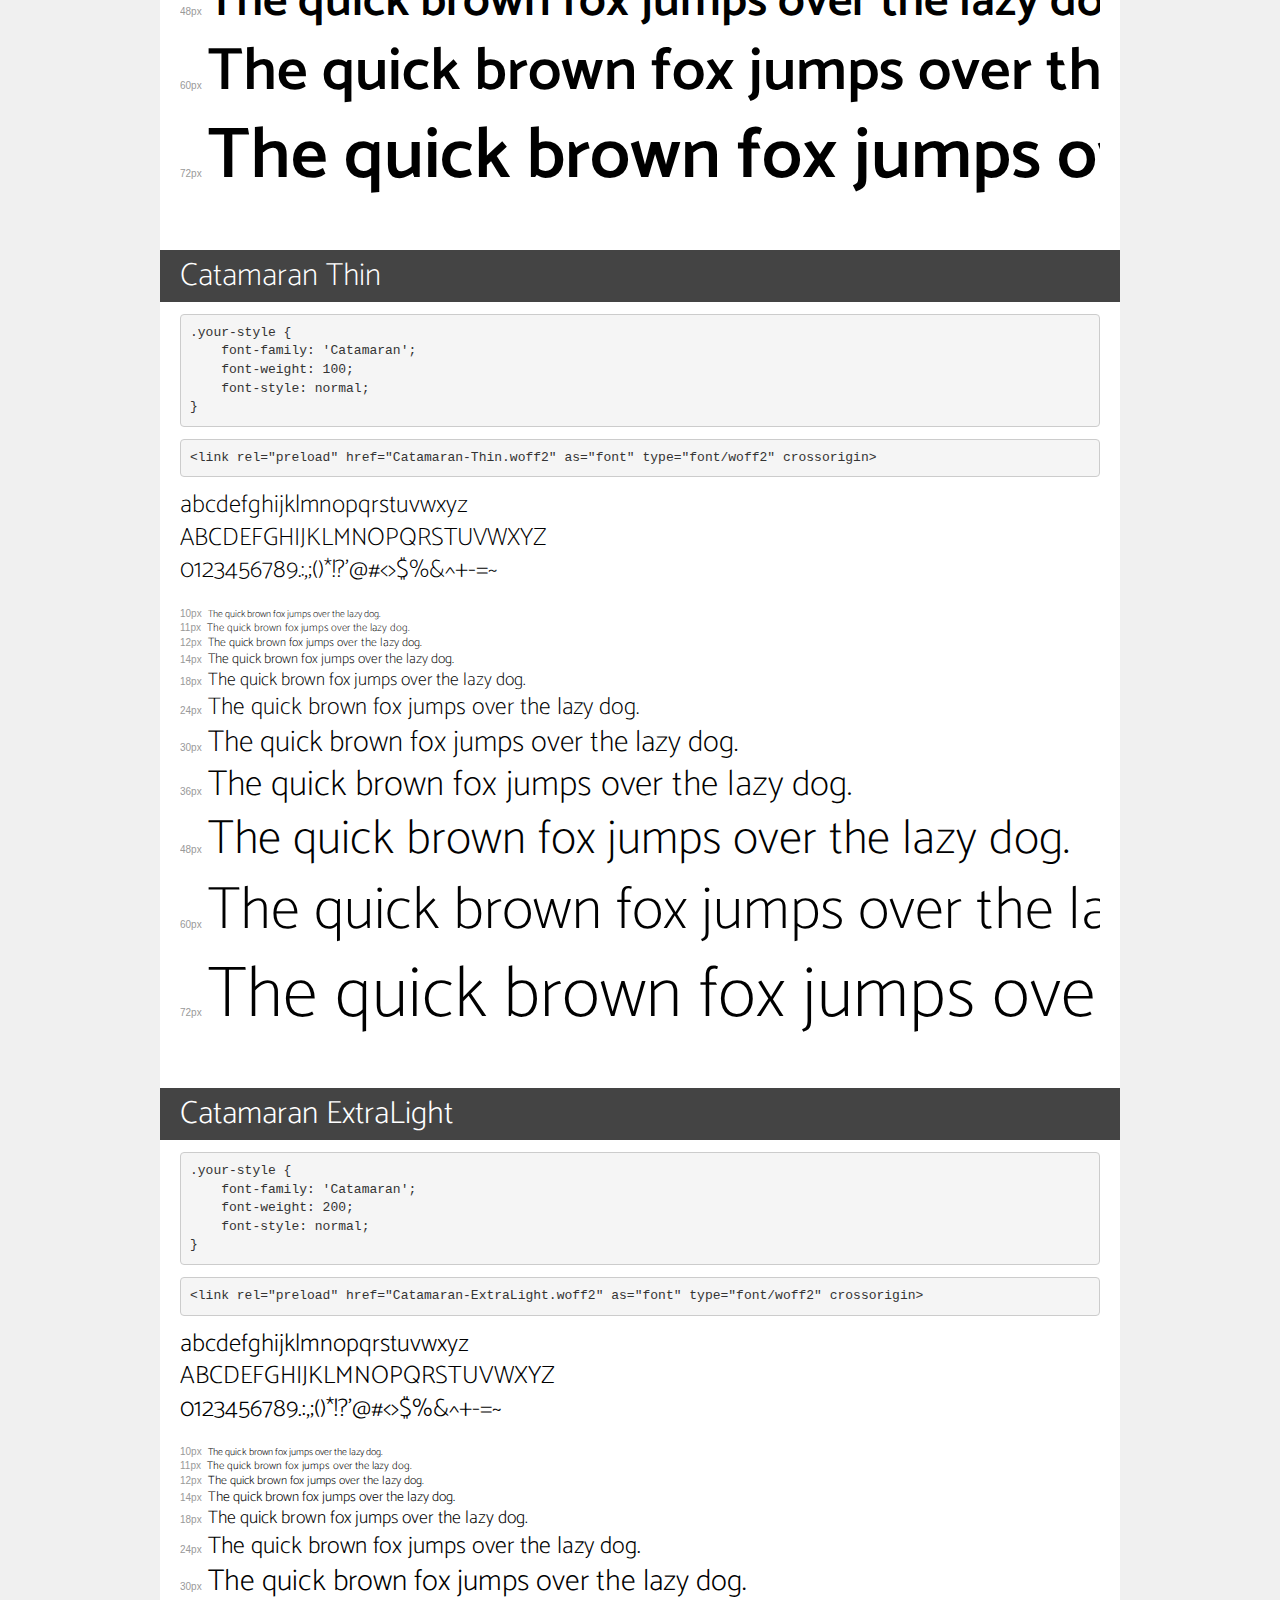
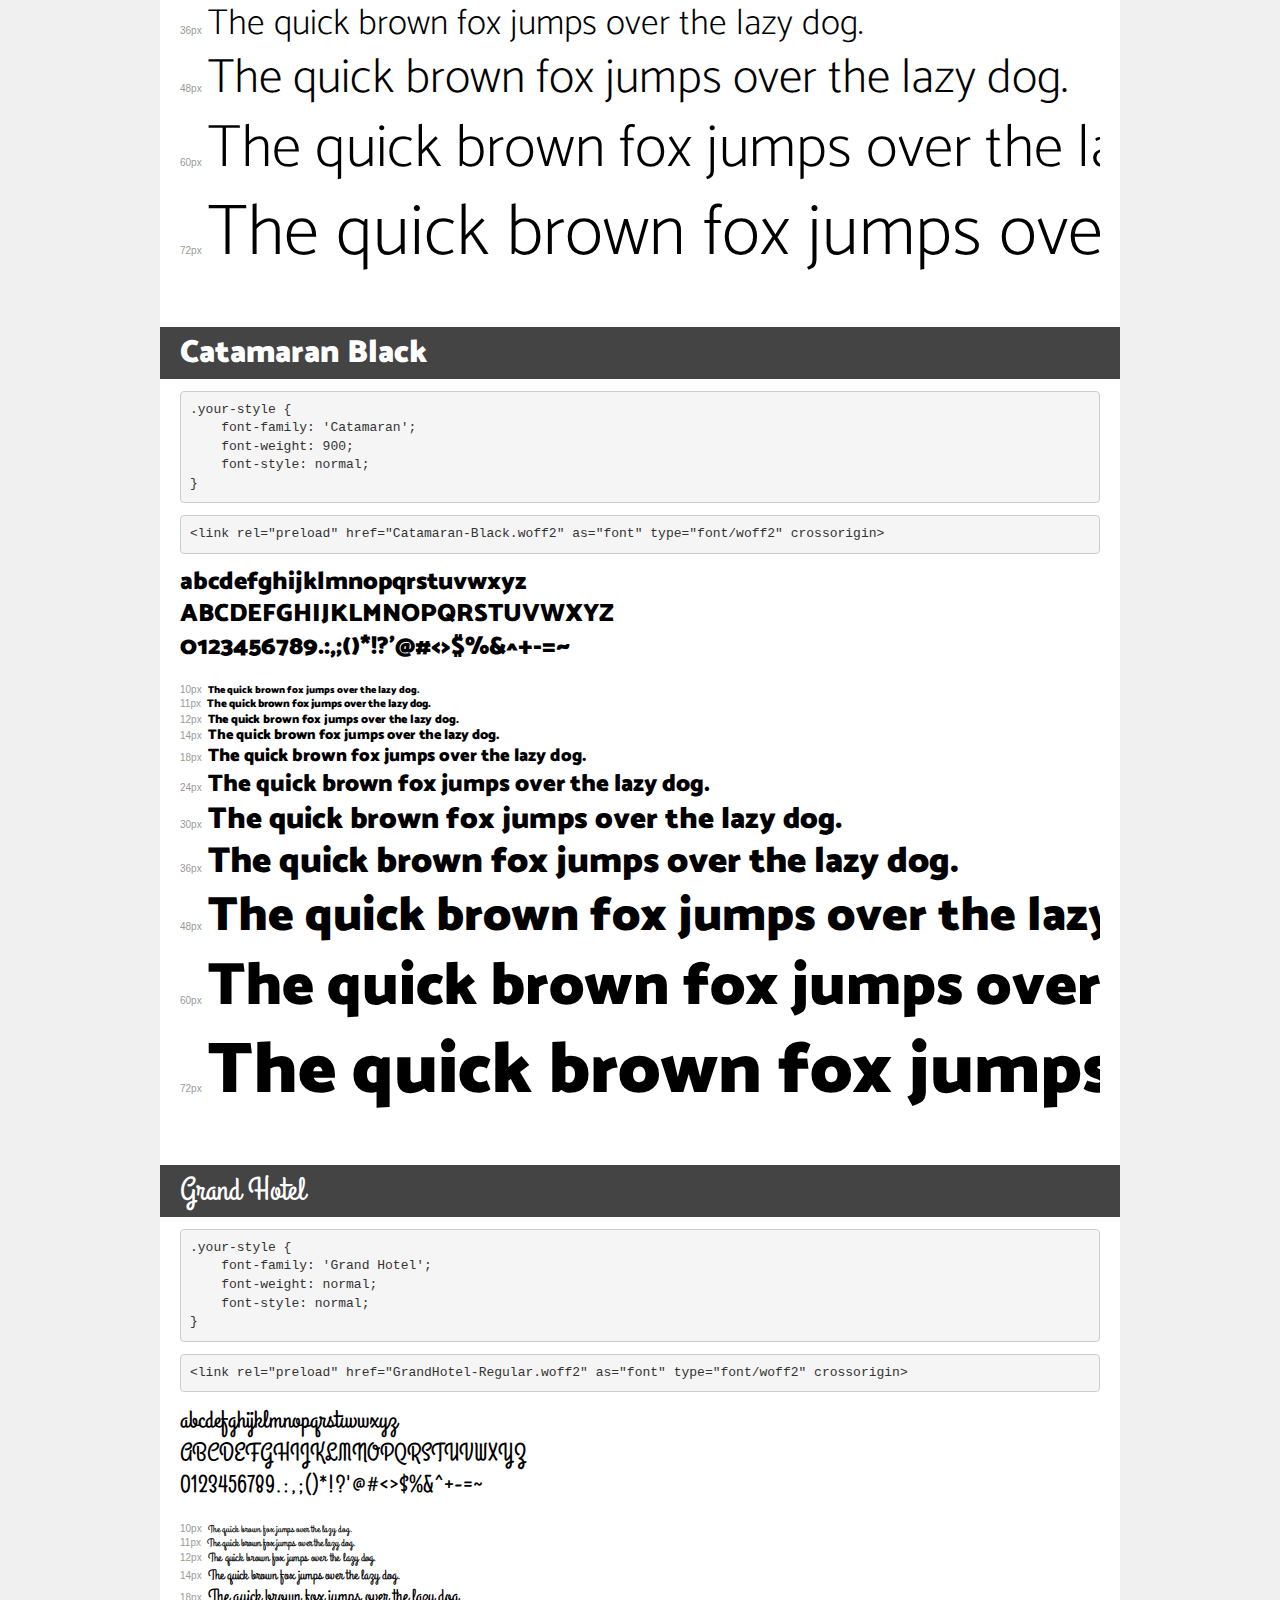
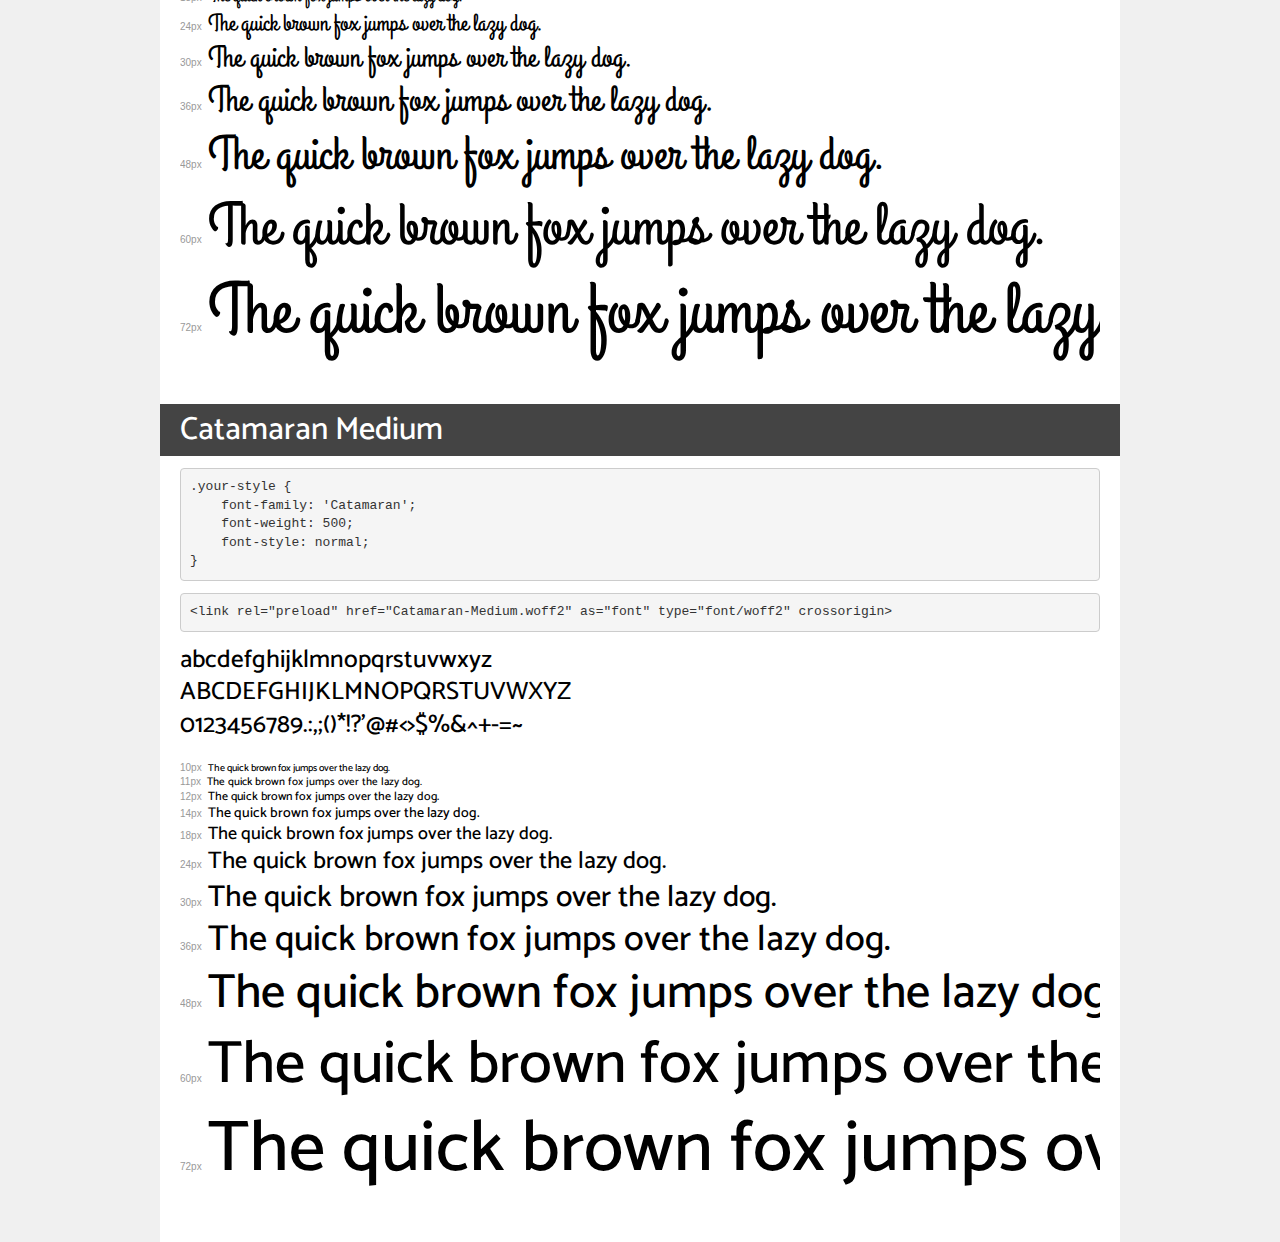
<file: fonts/demo.html>
<!DOCTYPE html>
<html lang="en">
<head>
    <meta charset="utf-8">
    <meta http-equiv="X-UA-Compatible" content="IE=edge">
    <meta name="viewport" content="width=device-width, initial-scale=1">
    <meta name="robots" content="noindex, noarchive">
    <meta name="format-detection" content="telephone=no">
    <title>Transfonter demo</title>
    <link href="stylesheet.css" rel="stylesheet">
    <style>
        /*
        http://meyerweb.com/eric/tools/css/reset/
        v2.0 | 20110126
        License: none (public domain)
        */
        html, body, div, span, applet, object, iframe,
        h1, h2, h3, h4, h5, h6, p, blockquote, pre,
        a, abbr, acronym, address, big, cite, code,
        del, dfn, em, img, ins, kbd, q, s, samp,
        small, strike, strong, sub, sup, tt, var,
        b, u, i, center,
        dl, dt, dd, ol, ul, li,
        fieldset, form, label, legend,
        table, caption, tbody, tfoot, thead, tr, th, td,
        article, aside, canvas, details, embed,
        figure, figcaption, footer, header, hgroup,
        menu, nav, output, ruby, section, summary,
        time, mark, audio, video {
            margin: 0;
            padding: 0;
            border: 0;
            font-size: 100%;
            font: inherit;
            vertical-align: baseline;
        }
        /* HTML5 display-role reset for older browsers */
        article, aside, details, figcaption, figure,
        footer, header, hgroup, menu, nav, section {
            display: block;
        }
        body {
            line-height: 1;
        }
        ol, ul {
            list-style: none;
        }
        blockquote, q {
            quotes: none;
        }
        blockquote:before, blockquote:after,
        q:before, q:after {
            content: '';
            content: none;
        }
        table {
            border-collapse: collapse;
            border-spacing: 0;
        }
        /* demo styles */
        body {
            background: #f0f0f0;
            color: #000;
        }
        .page {
            background: #fff;
            width: 920px;
            margin: 0 auto;
            padding: 20px 20px 0 20px;
            overflow: hidden;
        }
        .font-container {
            overflow-x: auto;
            overflow-y: hidden;
            margin-bottom: 40px;
            line-height: 1.3;
            white-space: nowrap;
            padding-bottom: 5px;
        }
        h1 {
            position: relative;
            background: #444;
            font-size: 32px;
            color: #fff;
            padding: 10px 20px;
            margin: 0 -20px 12px -20px;
        }
        .letters {
            font-size: 25px;
            margin-bottom: 20px;
        }
        .s10:before {
            content: '10px';
        }
        .s11:before {
            content: '11px';
        }
        .s12:before {
            content: '12px';
        }
        .s14:before {
            content: '14px';
        }
        .s18:before {
            content: '18px';
        }
        .s24:before {
            content: '24px';
        }
        .s30:before {
            content: '30px';
        }
        .s36:before {
            content: '36px';
        }
        .s48:before {
            content: '48px';
        }
        .s60:before {
            content: '60px';
        }
        .s72:before {
            content: '72px';
        }
        .s10:before, .s11:before, .s12:before, .s14:before,
        .s18:before, .s24:before, .s30:before, .s36:before,
        .s48:before, .s60:before, .s72:before {
            font-family: Arial, sans-serif;
            font-size: 10px;
            font-weight: normal;
            font-style: normal;
            color: #999;
            padding-right: 6px;
        }
        pre {
            display: block;
            padding: 9px;
            margin: 0 0 12px;
            font-family: Monaco, Menlo, Consolas, "Courier New", monospace;
            font-size: 13px;
            line-height: 1.428571429;
            color: #333;
            font-weight: normal;
            font-style: normal;
            background-color: #f5f5f5;
            border: 1px solid #ccc;
            overflow-x: auto;
            border-radius: 4px;
        }
        /* responsive */
        @media (max-width: 959px) {
            .page {
                width: auto;
                margin: 0;
            }
        }
    </style>
</head>
<body>
<div class="page">
    <div class="demo">
        <h1 style="font-family: 'Catamaran'; font-weight: 300; font-style: normal;">Catamaran Light</h1>
        <pre title="Usage">.your-style {
    font-family: 'Catamaran';
    font-weight: 300;
    font-style: normal;
}</pre>
        <pre title="Preload (optional)">
&lt;link rel=&quot;preload&quot; href=&quot;Catamaran-Light.woff2&quot; as=&quot;font&quot; type=&quot;font/woff2&quot; crossorigin&gt;</pre>
        <div class="font-container" style="font-family: 'Catamaran'; font-weight: 300; font-style: normal;">
            <p class="letters">
                abcdefghijklmnopqrstuvwxyz<br>
ABCDEFGHIJKLMNOPQRSTUVWXYZ<br>
                0123456789.:,;()*!?'@#&lt;&gt;$%&^+-=~
            </p>
            <p class="s10" style="font-size: 10px;">The quick brown fox jumps over the lazy dog.</p>
            <p class="s11" style="font-size: 11px;">The quick brown fox jumps over the lazy dog.</p>
            <p class="s12" style="font-size: 12px;">The quick brown fox jumps over the lazy dog.</p>
            <p class="s14" style="font-size: 14px;">The quick brown fox jumps over the lazy dog.</p>
            <p class="s18" style="font-size: 18px;">The quick brown fox jumps over the lazy dog.</p>
            <p class="s24" style="font-size: 24px;">The quick brown fox jumps over the lazy dog.</p>
            <p class="s30" style="font-size: 30px;">The quick brown fox jumps over the lazy dog.</p>
            <p class="s36" style="font-size: 36px;">The quick brown fox jumps over the lazy dog.</p>
            <p class="s48" style="font-size: 48px;">The quick brown fox jumps over the lazy dog.</p>
            <p class="s60" style="font-size: 60px;">The quick brown fox jumps over the lazy dog.</p>
            <p class="s72" style="font-size: 72px;">The quick brown fox jumps over the lazy dog.</p>
        </div>
    </div>

    <div class="demo">
        <h1 style="font-family: 'Catamaran'; font-weight: normal; font-style: normal;">Catamaran Regular</h1>
        <pre title="Usage">.your-style {
    font-family: 'Catamaran';
    font-weight: normal;
    font-style: normal;
}</pre>
        <pre title="Preload (optional)">
&lt;link rel=&quot;preload&quot; href=&quot;Catamaran-Regular.woff2&quot; as=&quot;font&quot; type=&quot;font/woff2&quot; crossorigin&gt;</pre>
        <div class="font-container" style="font-family: 'Catamaran'; font-weight: normal; font-style: normal;">
            <p class="letters">
                abcdefghijklmnopqrstuvwxyz<br>
ABCDEFGHIJKLMNOPQRSTUVWXYZ<br>
                0123456789.:,;()*!?'@#&lt;&gt;$%&^+-=~
            </p>
            <p class="s10" style="font-size: 10px;">The quick brown fox jumps over the lazy dog.</p>
            <p class="s11" style="font-size: 11px;">The quick brown fox jumps over the lazy dog.</p>
            <p class="s12" style="font-size: 12px;">The quick brown fox jumps over the lazy dog.</p>
            <p class="s14" style="font-size: 14px;">The quick brown fox jumps over the lazy dog.</p>
            <p class="s18" style="font-size: 18px;">The quick brown fox jumps over the lazy dog.</p>
            <p class="s24" style="font-size: 24px;">The quick brown fox jumps over the lazy dog.</p>
            <p class="s30" style="font-size: 30px;">The quick brown fox jumps over the lazy dog.</p>
            <p class="s36" style="font-size: 36px;">The quick brown fox jumps over the lazy dog.</p>
            <p class="s48" style="font-size: 48px;">The quick brown fox jumps over the lazy dog.</p>
            <p class="s60" style="font-size: 60px;">The quick brown fox jumps over the lazy dog.</p>
            <p class="s72" style="font-size: 72px;">The quick brown fox jumps over the lazy dog.</p>
        </div>
    </div>

    <div class="demo">
        <h1 style="font-family: 'Catamaran'; font-weight: bold; font-style: normal;">Catamaran Bold</h1>
        <pre title="Usage">.your-style {
    font-family: 'Catamaran';
    font-weight: bold;
    font-style: normal;
}</pre>
        <pre title="Preload (optional)">
&lt;link rel=&quot;preload&quot; href=&quot;Catamaran-Bold.woff2&quot; as=&quot;font&quot; type=&quot;font/woff2&quot; crossorigin&gt;</pre>
        <div class="font-container" style="font-family: 'Catamaran'; font-weight: bold; font-style: normal;">
            <p class="letters">
                abcdefghijklmnopqrstuvwxyz<br>
ABCDEFGHIJKLMNOPQRSTUVWXYZ<br>
                0123456789.:,;()*!?'@#&lt;&gt;$%&^+-=~
            </p>
            <p class="s10" style="font-size: 10px;">The quick brown fox jumps over the lazy dog.</p>
            <p class="s11" style="font-size: 11px;">The quick brown fox jumps over the lazy dog.</p>
            <p class="s12" style="font-size: 12px;">The quick brown fox jumps over the lazy dog.</p>
            <p class="s14" style="font-size: 14px;">The quick brown fox jumps over the lazy dog.</p>
            <p class="s18" style="font-size: 18px;">The quick brown fox jumps over the lazy dog.</p>
            <p class="s24" style="font-size: 24px;">The quick brown fox jumps over the lazy dog.</p>
            <p class="s30" style="font-size: 30px;">The quick brown fox jumps over the lazy dog.</p>
            <p class="s36" style="font-size: 36px;">The quick brown fox jumps over the lazy dog.</p>
            <p class="s48" style="font-size: 48px;">The quick brown fox jumps over the lazy dog.</p>
            <p class="s60" style="font-size: 60px;">The quick brown fox jumps over the lazy dog.</p>
            <p class="s72" style="font-size: 72px;">The quick brown fox jumps over the lazy dog.</p>
        </div>
    </div>

    <div class="demo">
        <h1 style="font-family: 'Catamaran'; font-weight: bold; font-style: normal;">Catamaran ExtraBold</h1>
        <pre title="Usage">.your-style {
    font-family: 'Catamaran';
    font-weight: bold;
    font-style: normal;
}</pre>
        <pre title="Preload (optional)">
&lt;link rel=&quot;preload&quot; href=&quot;Catamaran-ExtraBold.woff2&quot; as=&quot;font&quot; type=&quot;font/woff2&quot; crossorigin&gt;</pre>
        <div class="font-container" style="font-family: 'Catamaran'; font-weight: bold; font-style: normal;">
            <p class="letters">
                abcdefghijklmnopqrstuvwxyz<br>
ABCDEFGHIJKLMNOPQRSTUVWXYZ<br>
                0123456789.:,;()*!?'@#&lt;&gt;$%&^+-=~
            </p>
            <p class="s10" style="font-size: 10px;">The quick brown fox jumps over the lazy dog.</p>
            <p class="s11" style="font-size: 11px;">The quick brown fox jumps over the lazy dog.</p>
            <p class="s12" style="font-size: 12px;">The quick brown fox jumps over the lazy dog.</p>
            <p class="s14" style="font-size: 14px;">The quick brown fox jumps over the lazy dog.</p>
            <p class="s18" style="font-size: 18px;">The quick brown fox jumps over the lazy dog.</p>
            <p class="s24" style="font-size: 24px;">The quick brown fox jumps over the lazy dog.</p>
            <p class="s30" style="font-size: 30px;">The quick brown fox jumps over the lazy dog.</p>
            <p class="s36" style="font-size: 36px;">The quick brown fox jumps over the lazy dog.</p>
            <p class="s48" style="font-size: 48px;">The quick brown fox jumps over the lazy dog.</p>
            <p class="s60" style="font-size: 60px;">The quick brown fox jumps over the lazy dog.</p>
            <p class="s72" style="font-size: 72px;">The quick brown fox jumps over the lazy dog.</p>
        </div>
    </div>

    <div class="demo">
        <h1 style="font-family: 'Catamaran'; font-weight: 100; font-style: normal;">Catamaran Thin</h1>
        <pre title="Usage">.your-style {
    font-family: 'Catamaran';
    font-weight: 100;
    font-style: normal;
}</pre>
        <pre title="Preload (optional)">
&lt;link rel=&quot;preload&quot; href=&quot;Catamaran-Thin.woff2&quot; as=&quot;font&quot; type=&quot;font/woff2&quot; crossorigin&gt;</pre>
        <div class="font-container" style="font-family: 'Catamaran'; font-weight: 100; font-style: normal;">
            <p class="letters">
                abcdefghijklmnopqrstuvwxyz<br>
ABCDEFGHIJKLMNOPQRSTUVWXYZ<br>
                0123456789.:,;()*!?'@#&lt;&gt;$%&^+-=~
            </p>
            <p class="s10" style="font-size: 10px;">The quick brown fox jumps over the lazy dog.</p>
            <p class="s11" style="font-size: 11px;">The quick brown fox jumps over the lazy dog.</p>
            <p class="s12" style="font-size: 12px;">The quick brown fox jumps over the lazy dog.</p>
            <p class="s14" style="font-size: 14px;">The quick brown fox jumps over the lazy dog.</p>
            <p class="s18" style="font-size: 18px;">The quick brown fox jumps over the lazy dog.</p>
            <p class="s24" style="font-size: 24px;">The quick brown fox jumps over the lazy dog.</p>
            <p class="s30" style="font-size: 30px;">The quick brown fox jumps over the lazy dog.</p>
            <p class="s36" style="font-size: 36px;">The quick brown fox jumps over the lazy dog.</p>
            <p class="s48" style="font-size: 48px;">The quick brown fox jumps over the lazy dog.</p>
            <p class="s60" style="font-size: 60px;">The quick brown fox jumps over the lazy dog.</p>
            <p class="s72" style="font-size: 72px;">The quick brown fox jumps over the lazy dog.</p>
        </div>
    </div>

    <div class="demo">
        <h1 style="font-family: 'Catamaran'; font-weight: 600; font-style: normal;">Catamaran SemiBold</h1>
        <pre title="Usage">.your-style {
    font-family: 'Catamaran';
    font-weight: 600;
    font-style: normal;
}</pre>
        <pre title="Preload (optional)">
&lt;link rel=&quot;preload&quot; href=&quot;Catamaran-SemiBold.woff2&quot; as=&quot;font&quot; type=&quot;font/woff2&quot; crossorigin&gt;</pre>
        <div class="font-container" style="font-family: 'Catamaran'; font-weight: 600; font-style: normal;">
            <p class="letters">
                abcdefghijklmnopqrstuvwxyz<br>
ABCDEFGHIJKLMNOPQRSTUVWXYZ<br>
                0123456789.:,;()*!?'@#&lt;&gt;$%&^+-=~
            </p>
            <p class="s10" style="font-size: 10px;">The quick brown fox jumps over the lazy dog.</p>
            <p class="s11" style="font-size: 11px;">The quick brown fox jumps over the lazy dog.</p>
            <p class="s12" style="font-size: 12px;">The quick brown fox jumps over the lazy dog.</p>
            <p class="s14" style="font-size: 14px;">The quick brown fox jumps over the lazy dog.</p>
            <p class="s18" style="font-size: 18px;">The quick brown fox jumps over the lazy dog.</p>
            <p class="s24" style="font-size: 24px;">The quick brown fox jumps over the lazy dog.</p>
            <p class="s30" style="font-size: 30px;">The quick brown fox jumps over the lazy dog.</p>
            <p class="s36" style="font-size: 36px;">The quick brown fox jumps over the lazy dog.</p>
            <p class="s48" style="font-size: 48px;">The quick brown fox jumps over the lazy dog.</p>
            <p class="s60" style="font-size: 60px;">The quick brown fox jumps over the lazy dog.</p>
            <p class="s72" style="font-size: 72px;">The quick brown fox jumps over the lazy dog.</p>
        </div>
    </div>

    <div class="demo">
        <h1 style="font-family: 'Catamaran'; font-weight: 100; font-style: normal;">Catamaran Thin</h1>
        <pre title="Usage">.your-style {
    font-family: 'Catamaran';
    font-weight: 100;
    font-style: normal;
}</pre>
        <pre title="Preload (optional)">
&lt;link rel=&quot;preload&quot; href=&quot;Catamaran-Thin.woff2&quot; as=&quot;font&quot; type=&quot;font/woff2&quot; crossorigin&gt;</pre>
        <div class="font-container" style="font-family: 'Catamaran'; font-weight: 100; font-style: normal;">
            <p class="letters">
                abcdefghijklmnopqrstuvwxyz<br>
ABCDEFGHIJKLMNOPQRSTUVWXYZ<br>
                0123456789.:,;()*!?'@#&lt;&gt;$%&^+-=~
            </p>
            <p class="s10" style="font-size: 10px;">The quick brown fox jumps over the lazy dog.</p>
            <p class="s11" style="font-size: 11px;">The quick brown fox jumps over the lazy dog.</p>
            <p class="s12" style="font-size: 12px;">The quick brown fox jumps over the lazy dog.</p>
            <p class="s14" style="font-size: 14px;">The quick brown fox jumps over the lazy dog.</p>
            <p class="s18" style="font-size: 18px;">The quick brown fox jumps over the lazy dog.</p>
            <p class="s24" style="font-size: 24px;">The quick brown fox jumps over the lazy dog.</p>
            <p class="s30" style="font-size: 30px;">The quick brown fox jumps over the lazy dog.</p>
            <p class="s36" style="font-size: 36px;">The quick brown fox jumps over the lazy dog.</p>
            <p class="s48" style="font-size: 48px;">The quick brown fox jumps over the lazy dog.</p>
            <p class="s60" style="font-size: 60px;">The quick brown fox jumps over the lazy dog.</p>
            <p class="s72" style="font-size: 72px;">The quick brown fox jumps over the lazy dog.</p>
        </div>
    </div>

    <div class="demo">
        <h1 style="font-family: 'Catamaran'; font-weight: 200; font-style: normal;">Catamaran ExtraLight</h1>
        <pre title="Usage">.your-style {
    font-family: 'Catamaran';
    font-weight: 200;
    font-style: normal;
}</pre>
        <pre title="Preload (optional)">
&lt;link rel=&quot;preload&quot; href=&quot;Catamaran-ExtraLight.woff2&quot; as=&quot;font&quot; type=&quot;font/woff2&quot; crossorigin&gt;</pre>
        <div class="font-container" style="font-family: 'Catamaran'; font-weight: 200; font-style: normal;">
            <p class="letters">
                abcdefghijklmnopqrstuvwxyz<br>
ABCDEFGHIJKLMNOPQRSTUVWXYZ<br>
                0123456789.:,;()*!?'@#&lt;&gt;$%&^+-=~
            </p>
            <p class="s10" style="font-size: 10px;">The quick brown fox jumps over the lazy dog.</p>
            <p class="s11" style="font-size: 11px;">The quick brown fox jumps over the lazy dog.</p>
            <p class="s12" style="font-size: 12px;">The quick brown fox jumps over the lazy dog.</p>
            <p class="s14" style="font-size: 14px;">The quick brown fox jumps over the lazy dog.</p>
            <p class="s18" style="font-size: 18px;">The quick brown fox jumps over the lazy dog.</p>
            <p class="s24" style="font-size: 24px;">The quick brown fox jumps over the lazy dog.</p>
            <p class="s30" style="font-size: 30px;">The quick brown fox jumps over the lazy dog.</p>
            <p class="s36" style="font-size: 36px;">The quick brown fox jumps over the lazy dog.</p>
            <p class="s48" style="font-size: 48px;">The quick brown fox jumps over the lazy dog.</p>
            <p class="s60" style="font-size: 60px;">The quick brown fox jumps over the lazy dog.</p>
            <p class="s72" style="font-size: 72px;">The quick brown fox jumps over the lazy dog.</p>
        </div>
    </div>

    <div class="demo">
        <h1 style="font-family: 'Catamaran'; font-weight: 900; font-style: normal;">Catamaran Black</h1>
        <pre title="Usage">.your-style {
    font-family: 'Catamaran';
    font-weight: 900;
    font-style: normal;
}</pre>
        <pre title="Preload (optional)">
&lt;link rel=&quot;preload&quot; href=&quot;Catamaran-Black.woff2&quot; as=&quot;font&quot; type=&quot;font/woff2&quot; crossorigin&gt;</pre>
        <div class="font-container" style="font-family: 'Catamaran'; font-weight: 900; font-style: normal;">
            <p class="letters">
                abcdefghijklmnopqrstuvwxyz<br>
ABCDEFGHIJKLMNOPQRSTUVWXYZ<br>
                0123456789.:,;()*!?'@#&lt;&gt;$%&^+-=~
            </p>
            <p class="s10" style="font-size: 10px;">The quick brown fox jumps over the lazy dog.</p>
            <p class="s11" style="font-size: 11px;">The quick brown fox jumps over the lazy dog.</p>
            <p class="s12" style="font-size: 12px;">The quick brown fox jumps over the lazy dog.</p>
            <p class="s14" style="font-size: 14px;">The quick brown fox jumps over the lazy dog.</p>
            <p class="s18" style="font-size: 18px;">The quick brown fox jumps over the lazy dog.</p>
            <p class="s24" style="font-size: 24px;">The quick brown fox jumps over the lazy dog.</p>
            <p class="s30" style="font-size: 30px;">The quick brown fox jumps over the lazy dog.</p>
            <p class="s36" style="font-size: 36px;">The quick brown fox jumps over the lazy dog.</p>
            <p class="s48" style="font-size: 48px;">The quick brown fox jumps over the lazy dog.</p>
            <p class="s60" style="font-size: 60px;">The quick brown fox jumps over the lazy dog.</p>
            <p class="s72" style="font-size: 72px;">The quick brown fox jumps over the lazy dog.</p>
        </div>
    </div>

    <div class="demo">
        <h1 style="font-family: 'Grand Hotel'; font-weight: normal; font-style: normal;">Grand Hotel</h1>
        <pre title="Usage">.your-style {
    font-family: 'Grand Hotel';
    font-weight: normal;
    font-style: normal;
}</pre>
        <pre title="Preload (optional)">
&lt;link rel=&quot;preload&quot; href=&quot;GrandHotel-Regular.woff2&quot; as=&quot;font&quot; type=&quot;font/woff2&quot; crossorigin&gt;</pre>
        <div class="font-container" style="font-family: 'Grand Hotel'; font-weight: normal; font-style: normal;">
            <p class="letters">
                abcdefghijklmnopqrstuvwxyz<br>
ABCDEFGHIJKLMNOPQRSTUVWXYZ<br>
                0123456789.:,;()*!?'@#&lt;&gt;$%&^+-=~
            </p>
            <p class="s10" style="font-size: 10px;">The quick brown fox jumps over the lazy dog.</p>
            <p class="s11" style="font-size: 11px;">The quick brown fox jumps over the lazy dog.</p>
            <p class="s12" style="font-size: 12px;">The quick brown fox jumps over the lazy dog.</p>
            <p class="s14" style="font-size: 14px;">The quick brown fox jumps over the lazy dog.</p>
            <p class="s18" style="font-size: 18px;">The quick brown fox jumps over the lazy dog.</p>
            <p class="s24" style="font-size: 24px;">The quick brown fox jumps over the lazy dog.</p>
            <p class="s30" style="font-size: 30px;">The quick brown fox jumps over the lazy dog.</p>
            <p class="s36" style="font-size: 36px;">The quick brown fox jumps over the lazy dog.</p>
            <p class="s48" style="font-size: 48px;">The quick brown fox jumps over the lazy dog.</p>
            <p class="s60" style="font-size: 60px;">The quick brown fox jumps over the lazy dog.</p>
            <p class="s72" style="font-size: 72px;">The quick brown fox jumps over the lazy dog.</p>
        </div>
    </div>

    <div class="demo">
        <h1 style="font-family: 'Catamaran'; font-weight: 500; font-style: normal;">Catamaran Medium</h1>
        <pre title="Usage">.your-style {
    font-family: 'Catamaran';
    font-weight: 500;
    font-style: normal;
}</pre>
        <pre title="Preload (optional)">
&lt;link rel=&quot;preload&quot; href=&quot;Catamaran-Medium.woff2&quot; as=&quot;font&quot; type=&quot;font/woff2&quot; crossorigin&gt;</pre>
        <div class="font-container" style="font-family: 'Catamaran'; font-weight: 500; font-style: normal;">
            <p class="letters">
                abcdefghijklmnopqrstuvwxyz<br>
ABCDEFGHIJKLMNOPQRSTUVWXYZ<br>
                0123456789.:,;()*!?'@#&lt;&gt;$%&^+-=~
            </p>
            <p class="s10" style="font-size: 10px;">The quick brown fox jumps over the lazy dog.</p>
            <p class="s11" style="font-size: 11px;">The quick brown fox jumps over the lazy dog.</p>
            <p class="s12" style="font-size: 12px;">The quick brown fox jumps over the lazy dog.</p>
            <p class="s14" style="font-size: 14px;">The quick brown fox jumps over the lazy dog.</p>
            <p class="s18" style="font-size: 18px;">The quick brown fox jumps over the lazy dog.</p>
            <p class="s24" style="font-size: 24px;">The quick brown fox jumps over the lazy dog.</p>
            <p class="s30" style="font-size: 30px;">The quick brown fox jumps over the lazy dog.</p>
            <p class="s36" style="font-size: 36px;">The quick brown fox jumps over the lazy dog.</p>
            <p class="s48" style="font-size: 48px;">The quick brown fox jumps over the lazy dog.</p>
            <p class="s60" style="font-size: 60px;">The quick brown fox jumps over the lazy dog.</p>
            <p class="s72" style="font-size: 72px;">The quick brown fox jumps over the lazy dog.</p>
        </div>
    </div>

</div>
</body>
</html>
</file>
<file: css/style.css>
/* Google Fonts->fonts folder */
@font-face {
  font-family: 'Catamaran';
  src: url('../fonts/Catamaran-Light.woff2') format('woff2'),
    url('../fonts/Catamaran-Light.woff') format('woff');
  font-weight: 300;
  font-style: normal;
  font-display: swap;
}

@font-face {
  font-family: 'Catamaran';
  src: url('../fonts/Catamaran-Regular.woff2') format('woff2'),
    url('../fonts/Catamaran-Regular.woff') format('woff');
  font-weight: normal;
  font-style: normal;
  font-display: swap;
}

@font-face {
  font-family: 'Catamaran';
  src: url('../fonts/Catamaran-Bold.woff2') format('woff2'),
    url('../fonts/Catamaran-Bold.woff') format('woff');
  font-weight: bold;
  font-style: normal;
  font-display: swap;
}

@font-face {
  font-family: 'Catamaran';
  src: url('../fonts/Catamaran-ExtraBold.woff2') format('woff2'),
    url('../fonts/Catamaran-ExtraBold.woff') format('woff');
  font-weight: bold;
  font-style: normal;
  font-display: swap;
}

@font-face {
  font-family: 'Catamaran';
  src: url('../fonts/Catamaran-Thin.woff2') format('woff2'),
    url('../fonts/Catamaran-Thin.woff') format('woff');
  font-weight: 100;
  font-style: normal;
  font-display: swap;
}

@font-face {
  font-family: 'Catamaran';
  src: url('../fonts/Catamaran-SemiBold.woff2') format('woff2'),
    url('../fonts/Catamaran-SemiBold.woff') format('woff');
  font-weight: 600;
  font-style: normal;
  font-display: swap;
}

@font-face {
  font-family: 'Catamaran';
  src: url('../fonts/Catamaran-Thin.woff2') format('woff2'),
    url('../fonts/Catamaran-Thin.woff') format('woff');
  font-weight: 100;
  font-style: normal;
  font-display: swap;
}

@font-face {
  font-family: 'Catamaran';
  src: url('../fonts/Catamaran-ExtraLight.woff2') format('woff2'),
    url('../fonts/Catamaran-ExtraLight.woff') format('woff');
  font-weight: 200;
  font-style: normal;
  font-display: swap;
}

@font-face {
  font-family: 'Catamaran';
  src: url('../fonts/Catamaran-Black.woff2') format('woff2'),
    url('../fonts/Catamaran-Black.woff') format('woff');
  font-weight: 900;
  font-style: normal;
  font-display: swap;
}

@font-face {
  font-family: 'Grand Hotel';
  src: url('../fonts/GrandHotel-Regular.woff2') format('woff2'),
    url('../fonts/GrandHotel-Regular.woff') format('woff');
  font-weight: normal;
  font-style: normal;
  font-display: swap;
}

@font-face {
  font-family: 'Catamaran';
  src: url('../fonts/Catamaran-Medium.woff2') format('woff2'),
    url('../fonts/Catamaran-Medium.woff') format('woff');
  font-weight: 500;
  font-style: normal;
  font-display: swap;
}

/* css reset */
/* http://meyerweb.com/eric/tools/css/reset/
    v2.0 | 20110126
    License: none (public domain)
*/

html,
body,
div,
span,
applet,
object,
iframe,
h1,
h2,
h3,
h4,
h5,
h6,
p,
blockquote,
pre,
a,
abbr,
acronym,
address,
big,
cite,
code,
del,
dfn,
em,
img,
ins,
kbd,
q,
s,
samp,
small,
strike,
strong,
sub,
sup,
tt,
var,
b,
u,
i,
center,
dl,
dt,
dd,
ol,
ul,
li,
fieldset,
form,
label,
legend,
table,
caption,
tbody,
tfoot,
thead,
tr,
th,
td,
article,
aside,
canvas,
details,
embed,
figure,
figcaption,
footer,
header,
hgroup,
menu,
nav,
output,
ruby,
section,
summary,
time,
mark,
audio,
video {
  margin: 0;
  padding: 0;
  border: 0;
  font-size: 100%;
  font: inherit;
  vertical-align: baseline;
}
/* HTML5 display-role reset for older browsers */
article,
aside,
details,
figcaption,
figure,
footer,
header,
hgroup,
menu,
nav,
section {
  display: block;
}
body {
  line-height: 1;
}
ol,
ul {
  list-style: none;
}
blockquote,
q {
  quotes: none;
}
blockquote:before,
blockquote:after,
q:before,
q:after {
  content: '';
  content: none;
}
table {
  border-collapse: collapse;
  border-spacing: 0;
}

/* Variables */
:root {
  --clr-primary: #678e3e;
  --clr-primary-light: #beed8c;
  --clr-grey-1: #102a42;
  --clr-grey-5: #617d98;
  --clr-grey-10: #f1f5f8;
  --clr-white: #fff;
  --ff-primary: 'Catamaran', sans-serif;
  --ff-secondary: 'Grand Hotel', cursive;
  --transition: all 0.3s linear;
  --spacing: 0.25rem;
  --radius: 0.5rem;
}

* {
  box-sizing: border-box;
}

body {
  font-family: var(--ff-primary);
  background: var(--clr-white);
  color: var(--clr-grey-1);
  line-height: 1.5;
  font-size: 0.875rem;
}

a {
  text-decoration: none;
}

img {
  width: 100%;
  display: block;
}

h1,
h2,
h3,
h4 {
  letter-spacing: var(--spacing);
  text-transform: capitalize;
  line-height: 1.25;
  margin-bottom: 0.75rem;
}

h1 {
  font-size: 3rem;
}

h2 {
  font-size: 2rem;
}

h3 {
  font-size: 1.5rem;
}

h4 {
  font-size: 0.8rem;
}

p {
  margin-bottom: 1.25rem;
}

.btn {
  text-transform: uppercase;
  background: var(--clr-primary);
  color: var(--clr-white);
  padding: 0.375rem 0.75rem;
  letter-spacing: var(--spacing);
  display: inline-block;
  font-weight: 700;
  transition: var(--transition);
  font-size: 0.875rem;
  border: none;
  cursor: pointer;
  box-shadow: 0 1px 3px rgba(0, 0, 0, 0.2);
}

.btn:hover {
  color: var(--clr-primary);
  background: var(--clr-primary-light);
}

.clearfix::after,
.clearfix::before {
  content: '';
  clear: both;
  display: table;
}

/* styles for bigger screen */
@media (min-width: 800px) {
  h1 {
    font-size: 4rem;
  }

  h2 {
    font-size: 2.5rem;
  }

  h3 {
    font-size: 2rem;
  }

  h4 {
    font-size: 1rem;
  }

  body {
    font-size: 1rem;
  }

  h1,
  h2,
  h3,
  h4 {
    line-height: 1;
  }
}

.nav-btn {
  position: fixed;
  top: 5%;
  left: 5%;
  font-size: 2.5rem;
  color: var(--clr-primary);
  z-index: 1;
  cursor: pointer;
  /* animation */
  animation: bounce 2s ease infinite;
}
/* navbar */
.navbar {
  position: fixed;
  top: 0;
  left: 0;
  right: 0;
  bottom: 0;
  /* width: 100%;
  height: 100%; */
  background: var(--clr-grey-10);
  z-index: 2;
  box-shadow: 2px 0 2px rgba(0, 0, 0, 0.2);
  /* hide navbar */
  transform: translateX(-100%);
  transition: var(--transition);
}
.showNav {
  transform: translate(0);
}
.navbar-header {
  text-align: right;
  padding-right: 1rem;
}
.nav-close {
  font-size: 2.5rem;
  cursor: pointer;
  color: #f29c9c;
  transition: var(--transition);
}
.nav-close:hover {
  color: #bb2525;
}
.nav-items {
  list-style-type: none;
}
.nav-link {
  display: block;
  font-size: 1.5rem;
  padding: 0.25rem 1rem;
  text-transform: uppercase;
  letter-spacing: var(--spacing);
  color: var(--clr-grey-5);
  transition: var(--transition);
}
.nav-link:hover {
  background: var(--clr-primary-light);
  color: var(--clr-primary);
  padding-left: 1.5rem;
  border-left: 0.25rem solid var(--clr-primary);
}
@media screen and (min-width: 768px) {
  .navbar {
    width: 30vw;
    max-width: 20rem;
  }
}

/* animation */
@keyframes bounce {
  0% {
    transform: scale(1);
  }
  50% {
    transform: scale(2);
  }
  100% {
    transform: scale(1);
  }
}
@keyframes slideFromRight {
  0% {
    transform: translateX(1000px);
    opacity: 0;
  }
  50% {
    transform: translateX(-200px);
    opacity: 0.5;
  }
  75% {
    transform: translateX(50px);
    opacity: 0.75;
  }
  100% {
    transform: translateX(0px);
    opacity: 1;
  }
}
@keyframes slideFromLeft {
  0% {
    transform: translateX(-1000px);
    opacity: 0;
  }
  50% {
    transform: translateX(200px);
    opacity: 0.5;
  }
  75% {
    transform: translateX(-50px);
    opacity: 0.75;
  }
  100% {
    transform: translateX(0px);
    opacity: 1;
  }
}
@keyframes show {
  0% {
    transform: scale(1.5);
    opacity: 0;
  }
  50% {
    transform: scale(2);
    opacity: 0.5;
  }
  100% {
    transform: scale(1);
    opacity: 1;
  }
}
/* header */
.header {
  min-height: 100vh;
  background: linear-gradient(rgba(0, 0, 0, 0.6), rgba(0, 0, 0, 0.6)),
    url('../images/main-bcg.jpeg') center/cover no-repeat fixed;
  position: relative;
  /* animation */
  /* overflow-x:hidden */
  overflow-x: hidden;

  overflow-x: hidden;
}

.banner {
  text-align: center;
  position: absolute;
  top: 50%;
  left: 50%;
  transform: translate(-50%, -50%);
}

.banner h2 {
  font-family: var(--ff-secondary);
  color: var(--clr-primary);
  /* animation */
  animation: slideFromRight 5s ease-in-out 1;
}

.banner h1 {
  text-transform: uppercase;
  color: var(--clr-white);
  margin: 1.25rem 0 2rem 0;
  /* animation */
  animation: slideFromLeft 5s ease-in-out 1;
}

.banner-btn {
  outline: 0.125rem solid var(--clr-primary);
  outline-offset: 0.25rem;
  font-size: 1.2rem;
  padding: 1rem 1.75rem;
  animation: show 5s linear 1;
}
/* /header */

/* content divider */
.content-divider {
  height: 0.5rem;
  background: linear-gradient(
    to left,
    var(--clr-primary),
    #e9b949,
    var(--clr-primary)
  );
}
/* /content divider */

/* main */
/* product-skills section */
.product-skills {
  background: var(--clr-grey-10);
}
.product-skill {
  padding: 2.5rem 0;
  text-align: center;
  transition: var(--transition);
}

.product-skill:hover {
  background: var(--clr-white);
  box-shadow: 0 2px var(--clr-primary);
}

.skill-icon {
  font-size: 2.5rem;
  margin-bottom: 1.25rem;
  transition: var(--transition);
  display: inline-block;
  color: var(--clr-primary);
}

.product-skill:hover .skill-icon {
  transform: translateY(-5px);
}

.skill-text {
  color: var(--clr-grey-5);
  max-width: 17rem;
  margin: 0 auto;
}

@media (min-width: 576px) {
  .product-skill {
    float: left;
    width: 50%;
    height: 20rem;
  }
}

@media (min-width: 1200px) {
  .product-skill {
    width: 25%;
  }
}
/* /product-skills section */

/* about info */
.section-center {
  padding: 4rem 0;
  width: 85vw;
  margin: 0 auto;
  max-width: 1170px;
}

@media (min-width: 992px) {
  .section-center {
    width: 95vw;
    padding: 4rem 1rem;
  }
}

.about-img,
.about-info {
  padding: 2rem 0;
}

.about-picture-container {
  background: var(--clr-primary);
  border: 0.5rem solid var(--clr-primary);
  max-width: 30rem;
  /* ca sa nu mai iasa poza din container cand am hover: */
  overflow: hidden;
}

.about-picture {
  transition: var(--transition);
}

.about-picture-container:hover .about-picture {
  opacity: 0.5;
  transform: scale(1.2);
}

.section-title {
  margin-bottom: 2rem;
}

.section-title h3 {
  font-family: var(--ff-secondary);
  color: var(--clr-primary);
}

.about-text {
  max-width: 26rem;
  color: var(--clr-grey-5);
}

@media (min-width: 992px) {
  .about-img,
  .about-info {
    float: left;
    width: 50%;
  }

  .about-info {
    padding-left: 2rem;
  }
}
/* /about info */

/* products */
.products {
  background: var(--clr-grey-10);
}

.products article {
  padding: 2rem 0;
}

.product-text {
  color: var(--clr-grey-5);
  max-width: 26rem;
}

.product {
  margin-bottom: 2rem;
}

.product-img {
  border-radius: var(--radius);
  margin-top: 2rem;
  height: 17rem;
  object-fit: cover;
}

.product-price {
  color: var(--clr-primary);
}

@media (min-width: 768px) {
  .product {
    float: left;
    width: 50%;
    padding-right: 2rem;
  }
}

@media (min-width: 992px) {
  .product {
    width: 33.3%;
  }
}

@media (min-width: 1200px) {
  .products-info {
    float: left;
    width: 30%;
  }

  .products-inventory {
    float: left;
    width: 70%;
  }

  .product {
    margin-bottom: 0;
    padding: 0 1rem;
  }
}
/* /products */

/* services */
.services-title {
  margin-top: 4rem;
  margin-bottom: -4rem;
  text-align: center;
}

.service-card {
  margin-top: 2rem 0rem;
  background: var(--clr-grey-10);
  border-radius: var(--radius);
  box-shadow: 0 5px 15px rgba(0, 0, 0, 0.1);
  transition: var(--transition);
}

.service-card:hover {
  transform: scale(1.02);
  box-shadow: 0 5px 15px rgba(0, 0, 0, 0.2);
}

.service-img {
  height: 17rem;
  object-fit: cover;
  border-top-left-radius: var(--radius);
  border-top-right-radius: var(--radius);
}

.service-info {
  text-align: center;
  padding: 3rem 1rem 2.5rem 1rem;
}

.service-info p {
  max-width: 20rem;
  color: var(--clr-grey-1);
  margin: 0 auto;
}

.service-btn {
  font-size: 0.75rem;
  text-transform: capitalize;
  padding: 0.375rem 0.5rem;
  border-radius: var(--radius);
  font-weight: 400;
  margin-top: 1.25rem;
}

@media screen and (min-width: 768px) {
  .service-card {
    float: left;
    width: 45%;
    margin-right: 5%;
    /* 100% 50% 90% 5%*/
  }
}

@media screen and (min-width: 992px) {
  .service-card {
    float: left;
    width: 30%;
    margin-right: 3.3333%;
  }
}

.service-img-container {
  position: relative;
}

.service-icon {
  position: absolute;
  left: 50%;
  bottom: 0;
  font-size: 2rem;
  color: var(--clr-primary);
  background: var(--clr-primary-light);
  padding: 0.25rem 0.6rem;
  border-radius: 50%;
  transform: translate(-50%, 50%);
  border: 0.375rem solid var(--clr-grey-10);
}
/* /services */

/* contact  */
.contact {
  background: var(--clr-grey-10);
}

.contact-form,
.contact-info {
  margin: 1rem 0;
}

.contact-item {
  margin-bottom: 1.75rem;
}

.contact-title {
  color: var(--clr-primary);
  font-weight: 400;
}

.contact-text {
  text-transform: uppercase;
}

.contact-form {
  background: var(--clr-white);
  border: var(--radius);
  text-align: center;
  box-shadow: 0 5px 15px rgba(0, 0, 0, 0.1);
  transition: var(--transition);
  max-width: 35rem;
}

.contact-form:hover {
  box-shadow: 0 5px 15px rgba(0, 0, 0, 0.2);
}

.contact-form h3 {
  padding: 1.25rem;
  color: var(--clr-grey-5);
}

.form-group {
  padding: 1rem 1.5rem;
}

.form-control {
  display: block;
  width: 100%;
  padding: 0.75rem 1rem;
  border: none;
  margin-bottom: 1.25rem;
  background-color: var(--clr-grey-10);
  text-transform: uppercase;
  border-radius: var(--radius);
  letter-spacing: var(--spacing);
}

.form-control::placeholder {
  font-family: var(--ff-primary);
  color: var(--clr-grey-1);
  text-transform: uppercase;
  letter-spacing: var(--spacing);
}

.submit-btn {
  display: block;
  width: 100%;
  padding: 1rem;
  border-bottom-left-radius: var(--radius);
  border-bottom-right-radius: var(--radius);
}

@media screen and (min-width: 992px) {
  .contact-form,
  .contact-info {
    float: left;
    width: 50%;
  }
}
/* /contact */

/* footer */
.footer {
  background-color: black;
  text-align: center;
}

.social-icon {
  color: var(--clr-white);
  font-size: 1.5rem;
  margin-right: 1rem;
  transition: var(--transition);
}

.social-icon:hover {
  color: var(--ff-primary);
}

.footer-text {
  margin-top: 1.25rem;
  text-transform: uppercase;
  color: var(--clr-white);
  font-weight: 400;
}

.footer-text span:last-of-type {
  color: var(--clr-primary);
}

/* /footer */

/* /main */
</file>
<file: fonts/stylesheet.css>
@font-face {
    font-family: 'Catamaran';
    src: url('Catamaran-Light.woff2') format('woff2'),
        url('Catamaran-Light.woff') format('woff');
    font-weight: 300;
    font-style: normal;
    font-display: swap;
}

@font-face {
    font-family: 'Catamaran';
    src: url('Catamaran-Regular.woff2') format('woff2'),
        url('Catamaran-Regular.woff') format('woff');
    font-weight: normal;
    font-style: normal;
    font-display: swap;
}

@font-face {
    font-family: 'Catamaran';
    src: url('Catamaran-Bold.woff2') format('woff2'),
        url('Catamaran-Bold.woff') format('woff');
    font-weight: bold;
    font-style: normal;
    font-display: swap;
}

@font-face {
    font-family: 'Catamaran';
    src: url('Catamaran-ExtraBold.woff2') format('woff2'),
        url('Catamaran-ExtraBold.woff') format('woff');
    font-weight: bold;
    font-style: normal;
    font-display: swap;
}

@font-face {
    font-family: 'Catamaran';
    src: url('Catamaran-Thin.woff2') format('woff2'),
        url('Catamaran-Thin.woff') format('woff');
    font-weight: 100;
    font-style: normal;
    font-display: swap;
}

@font-face {
    font-family: 'Catamaran';
    src: url('Catamaran-SemiBold.woff2') format('woff2'),
        url('Catamaran-SemiBold.woff') format('woff');
    font-weight: 600;
    font-style: normal;
    font-display: swap;
}

@font-face {
    font-family: 'Catamaran';
    src: url('Catamaran-Thin.woff2') format('woff2'),
        url('Catamaran-Thin.woff') format('woff');
    font-weight: 100;
    font-style: normal;
    font-display: swap;
}

@font-face {
    font-family: 'Catamaran';
    src: url('Catamaran-ExtraLight.woff2') format('woff2'),
        url('Catamaran-ExtraLight.woff') format('woff');
    font-weight: 200;
    font-style: normal;
    font-display: swap;
}

@font-face {
    font-family: 'Catamaran';
    src: url('Catamaran-Black.woff2') format('woff2'),
        url('Catamaran-Black.woff') format('woff');
    font-weight: 900;
    font-style: normal;
    font-display: swap;
}

@font-face {
    font-family: 'Grand Hotel';
    src: url('GrandHotel-Regular.woff2') format('woff2'),
        url('GrandHotel-Regular.woff') format('woff');
    font-weight: normal;
    font-style: normal;
    font-display: swap;
}

@font-face {
    font-family: 'Catamaran';
    src: url('Catamaran-Medium.woff2') format('woff2'),
        url('Catamaran-Medium.woff') format('woff');
    font-weight: 500;
    font-style: normal;
    font-display: swap;
}
</file>
